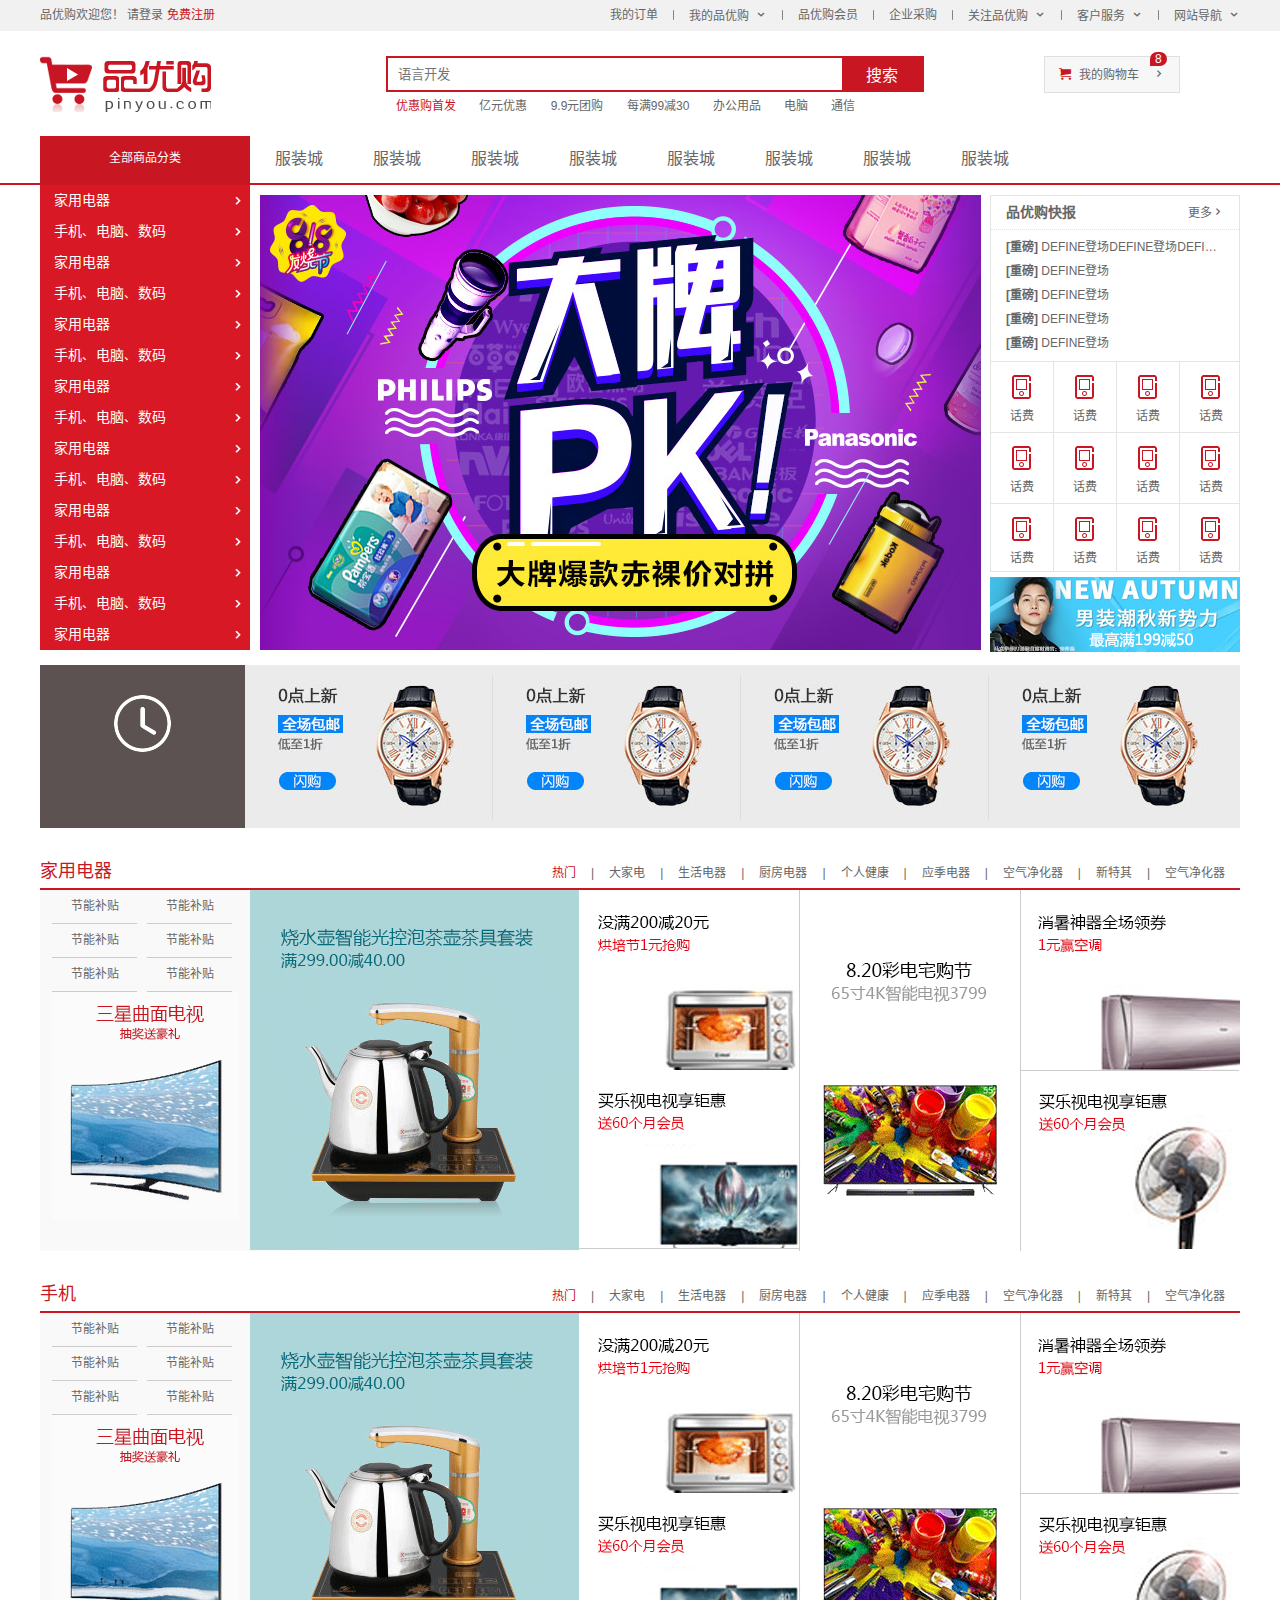
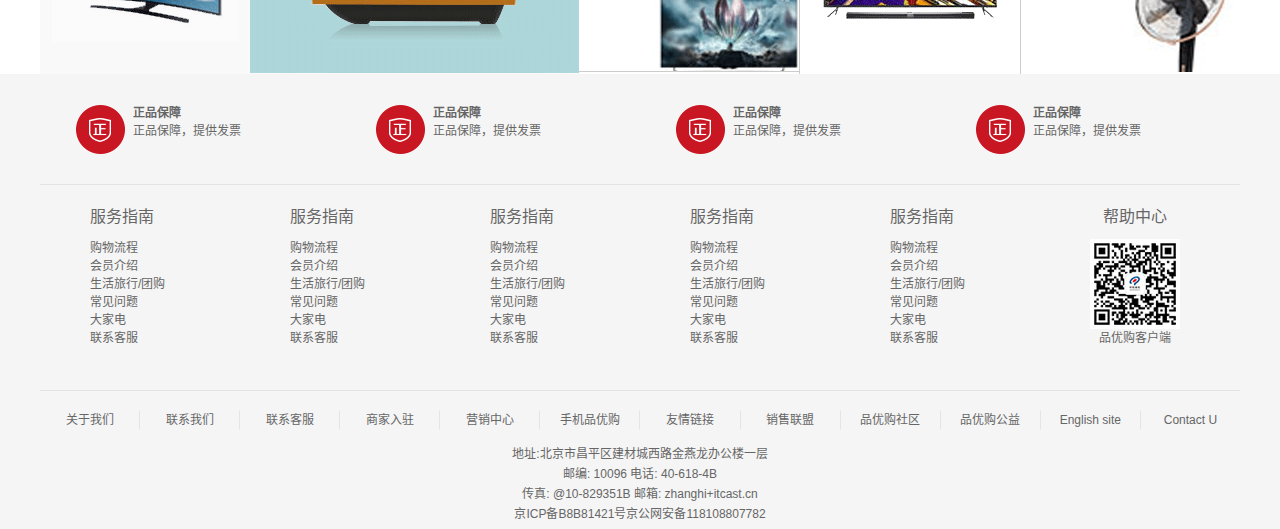
<file: index.html>
<!DOCTYPE html>
<html lang="zh-CN">

<head>
    <meta charset="UTF-8">
    <meta http-equiv="X-UA-Compatible" content="IE=edge">
    <meta name="viewport" content="width=device-width, initial-scale=1.0">
    <title>品优购商城-综合网购首选-正品低价，品质保障，配送及时，轻松购物</title>
    <!-- 网站商城 -->
    <meta name="description"
        content="品优购-专业的综合网上购物商城，为您提供正品低价的购物选择、优质便捷的服务体验。商品来自全球数十万品牌商家，囊括家电、手机、电脑、服装、居家、母婴、美妆、个护、食品、生鲜等丰富品类，满足各种购物需求。">
    <!-- 关键词 -->
    <meta name="keywords" content="网上购物,网上商城,家电,手机,电脑,服装,居家,母婴,美妆,个护,食品,生鲜,京东">
    <link rel="stylesheet" href="css/base.css">
    <link rel="stylesheet" href="css/common.css">
    <link rel="stylesheet" href="css/index.css">
    <link rel="shortcut icon" href="favicon.ico">
</head>

<body>

    <!-- 快捷导航模块 -->
    <section class="shortcut">
        <div class="w">
            <div class="fl">
                <ul>
                    <li>品优购欢迎您！&nbsp;</li>
                    <li><a href="#">请登录</a>&nbsp;<a href="register.html" class="style_red">免费注册</a></li>
                </ul>
            </div>
            <div class="fr">
                <ul>
                    <li>我的订单</li>
                    <li></li>
                    <li class="arrow-icon">我的品优购</li>
                    <li></li>
                    <li>品优购会员</li>
                    <li></li>
                    <li>企业采购</li>
                    <li></li>
                    <li class="arrow-icon">关注品优购</li>
                    <li></li>
                    <li class="arrow-icon">客户服务</li>
                    <li></li>
                    <li class="arrow-icon">网站导航</li>
                </ul>

            </div>
        </div>
    </section>

    <!-- 头部模块 -->
    <header class="header w">

        <!-- logo模块 -->
        <div class="logo">
            <h1>
                <a href="index.html" title="品优购商城">品优购商城</a>
            </h1>
        </div>

        <!-- search搜索模块 -->
        <div class="search">
            <input type="search" name="" id="" placeholder="语言开发">
            <button>搜索</button>
        </div>

        <!-- hotwords 模块制作 -->
        <div class="hotwords">
            <a href="#" class="style_red">优惠购首发</a>
            <a href="#">亿元优惠</a>
            <a href="#">9.9元团购</a>
            <a href="#">每满99减30</a>
            <a href="#">办公用品</a>
            <a href="#">电脑</a>
            <a href="#">通信</a>

        </div>

        <!-- 购物车模块 -->
        <div class="shopcar">
            我的购物车
            <i class="count">8</i>
        </div>
    </header>

    <!-- nav模块制作 -->
    <nav class="nav">
        <div class="w">
            <div class="dropdown">
                <div class="dt">全部商品分类</div>
                <div class="dd">
                    <ul>
                        <li>
                            <a href="#">家用电器</a>
                        </li>
                        <li>
                            <a href="list.html">手机</a>、<a href="#">电脑</a>、<a href="#">数码</a>
                        </li>
                        <li>
                            <a href="#">家用电器</a>
                        </li>
                        <li>
                            <a href="#">手机</a>、<a href="#">电脑</a>、<a href="#">数码</a>
                        </li>
                        <li>
                            <a href="#">家用电器</a>
                        </li>
                        <li>
                            <a href="#">手机</a>、<a href="#">电脑</a>、<a href="#">数码</a>
                        </li>
                        <li>
                            <a href="#">家用电器</a>
                        </li>
                        <li>
                            <a href="#">手机</a>、<a href="#">电脑</a>、<a href="#">数码</a>
                        </li>

                        <li>
                            <a href="#">家用电器</a>
                        </li>
                        <li>
                            <a href="#">手机</a>、<a href="#">电脑</a>、<a href="#">数码</a>
                        </li>
                        <li>
                            <a href="#">家用电器</a>
                        </li>
                        <li>
                            <a href="#">手机</a>、<a href="#">电脑</a>、<a href="#">数码</a>
                        </li>
                        <li>
                            <a href="#">家用电器</a>
                        </li>
                        <li>
                            <a href="#">手机</a>、<a href="#">电脑</a>、<a href="#">数码</a>
                        </li>
                        <li>
                            <a href="#">家用电器</a>
                        </li>

                    </ul>
                </div>
            </div>
            <div class="navitems">
                <ul>

                    <li>
                        <a href="#">服装城</a>
                    </li>
                    <li>
                        <a href="#">服装城</a>
                    </li>
                    <li>
                        <a href="#">服装城</a>
                    </li>
                    <li>
                        <a href="#">服装城</a>
                    </li>
                    <li>
                        <a href="#">服装城</a>
                    </li>
                    <li>
                        <a href="#">服装城</a>
                    </li>
                    <li>
                        <a href="#">服装城</a>
                    </li>
                    <li>
                        <a href="#">服装城</a>
                    </li>
                </ul>
            </div>
        </div>
    </nav>

    <!-- center模块 -->
    <div class="w">
        <div class="main">
            <div class="focus">
                <ul>
                    <li>
                        <img src="upload/focus1.png" alt="">
                    </li>
                </ul>
            </div>
            <div class="newsflash">
                <div class="news">
                    <div class="news-hd">
                        <h5>品优购快报</h5>
                        <a href="#" class="more">更多</a>
                    </div>
                    <div class="news-bd">
                        <ul>
                            <li><a href="#"><strong>[重磅]</strong> DEFINE登场DEFINE登场DEFINE登场DEFINE登场DEFINE登场</a></li>
                            <li><a href="#"><strong>[重磅]</strong> DEFINE登场</a></li>
                            <li><a href="#"><strong>[重磅]</strong> DEFINE登场</a></li>
                            <li><a href="#"><strong>[重磅]</strong> DEFINE登场</a></li>
                            <li><a href="#"><strong>[重磅]</strong> DEFINE登场</a></li>
                        </ul>
                    </div>
                </div>
                <div class="lifeservice">
                    <ul>
                        <li>
                            <i></i>
                            <p>话费</p>
                        </li>
                        <li>
                            <i></i>
                            <p>话费</p>
                        </li>
                        <li>
                            <i></i>
                            <p>话费</p>
                        </li>
                        <li>
                            <i></i>
                            <p>话费</p>
                        </li>
                        <li>
                            <i></i>
                            <p>话费</p>
                        </li>
                        <li>
                            <i></i>
                            <p>话费</p>
                        </li>
                        <li>
                            <i></i>
                            <p>话费</p>
                        </li>
                        <li>
                            <i></i>
                            <p>话费</p>
                        </li>
                        <li>
                            <i></i>
                            <p>话费</p>
                        </li>
                        <li>
                            <i></i>
                            <p>话费</p>
                        </li>
                        <li>
                            <i></i>
                            <p>话费</p>
                        </li>
                        <li>
                            <i></i>
                            <p>话费</p>
                        </li>
                    </ul>
                </div>
                <div class="bargain">
                    <img src="upload/bargain.png" alt="">
                </div>
            </div>
        </div>


    </div>

    <!-- 推荐模块 -->
    <div class="recom w">
        <div class="recom_hd"><img src="images/clock.png" alt=""></div>
        <div class="recom_bd">
            <ul>
                <li>
                    <img src="upload/recom_03.jpg" alt="">
                </li>
                <li>
                    <img src="upload/recom_03.jpg" alt="">
                </li>
                <li>
                    <img src="upload/recom_03.jpg" alt="">
                </li>
                <li>
                    <img src="upload/recom_03.jpg" alt="">
                </li>

            </ul>
        </div>
    </div>

    <!-- 楼层区模块 -->
    <div class="floor">
        <!-- 1楼家用电器楼层 -->
        <div class="w jiadian">
            <div class="box_hd">
                <h3>家用电器</h3>
                <div class="tab_list">
                    <ul>
                        <li><a href="#" class="style_red">热门</a>|</li>
                        <li><a href="#">大家电</a>|</li>
                        <li><a href="#">生活电器</a>|</li>
                        <li><a href="#">厨房电器</a>|</li>
                        <li><a href="#">个人健康</a>|</li>
                        <li><a href="#">应季电器</a>|</li>
                        <li><a href="#">空气净化器</a>|</li>
                        <li><a href="#">新特其</a>|</li>
                        <li><a href="#">空气净化器</a></li>

                    </ul>

                </div>
            </div>
            <div class="box_bd">
                <div class="tab_content">
                    <div class="tab_list_item">
                        <div class="col_210">
                            <ul>
                                <li>
                                    <a href="#">节能补贴</a>
                                </li>
                                <li>
                                    <a href="#">节能补贴</a>
                                </li>
                                <li>
                                    <a href="#">节能补贴</a>
                                </li>
                                <li>
                                    <a href="#">节能补贴</a>
                                </li>
                                <li>
                                    <a href="#">节能补贴</a>
                                </li>
                                <li>
                                    <a href="#">节能补贴</a>
                                </li>

                            </ul>
                            <a href="#"><img src="upload/floor-1-1.png" alt=""></a>
                        </div>
                        <div class="col_329">
                            <a href="#">
                                <img src="upload/floor-1-b01.png" alt="">
                            </a>
                        </div>
                        <div class="col_221">
                            <a href="#">
                                <img src="upload/floor-1-2.png" alt="">
                            </a>
                            <a href="#"  class="bb">
                                <img src="upload/floor-1-3.png" alt="">
                            </a>
                        </div>
                        <div class="col_221">
                            <a href="#">
                                <img src="upload/floor-1-4.png" alt="">
                            </a>
                        </div>
                        <div class="col_219">
                            <a href="#" class="bb">
                                <img src="upload/floor-1-5.png" alt="">
                            </a>
                            <a href="#">
                                <img src="upload/floor-1-6.png" alt="">
                            </a>
                        </div>
                    </div>
                </div>
            </div>
        </div>
         <!-- 2楼shouji -->
         <div class="w shouji">
            <div class="box_hd">
                <h3>手机</h3>
                <div class="tab_list">
                    <ul>
                        <li><a href="#" class="style_red">热门</a>|</li>
                        <li><a href="#">大家电</a>|</li>
                        <li><a href="#">生活电器</a>|</li>
                        <li><a href="#">厨房电器</a>|</li>
                        <li><a href="#">个人健康</a>|</li>
                        <li><a href="#">应季电器</a>|</li>
                        <li><a href="#">空气净化器</a>|</li>
                        <li><a href="#">新特其</a>|</li>
                        <li><a href="#">空气净化器</a></li>

                    </ul>

                </div>
            </div>
            <div class="box_bd">
                <div class="tab_content">
                    <div class="tab_list_item">
                        <div class="col_210">
                            <ul>
                                <li>
                                    <a href="#">节能补贴</a>
                                </li>
                                <li>
                                    <a href="#">节能补贴</a>
                                </li>
                                <li>
                                    <a href="#">节能补贴</a>
                                </li>
                                <li>
                                    <a href="#">节能补贴</a>
                                </li>
                                <li>
                                    <a href="#">节能补贴</a>
                                </li>
                                <li>
                                    <a href="#">节能补贴</a>
                                </li>

                            </ul>
                            <a href="#"><img src="upload/floor-1-1.png" alt=""></a>
                        </div>
                        <div class="col_329">
                            <a href="#">
                                <img src="upload/floor-1-b01.png" alt="">
                            </a>
                        </div>
                        <div class="col_221">
                            <a href="#">
                                <img src="upload/floor-1-2.png" alt="">
                            </a>
                            <a href="#"  class="bb">
                                <img src="upload/floor-1-3.png" alt="">
                            </a>
                        </div>
                        <div class="col_221">
                            <a href="#">
                                <img src="upload/floor-1-4.png" alt="">
                            </a>
                        </div>
                        <div class="col_219">
                            <a href="#" class="bb">
                                <img src="upload/floor-1-5.png" alt="">
                            </a>
                            <a href="#">
                                <img src="upload/floor-1-6.png" alt="">
                            </a>
                        </div>
                    </div>
                </div>
            </div>
        </div>
   
    </div>

    <!-- footer模块制作 -->
    <footer class="footer">
        <div class="w">
            <div class="mod_service">
                <ul>
                    <li>
                        <h5></h5>
                        <div class="service_txt">
                            <h4>正品保障</h4>
                            <p>正品保障，提供发票</p>
                        </div>
                    </li>
                    <li>
                        <h5></h5>
                        <div class="service_txt">
                            <h4>正品保障</h4>
                            <p>正品保障，提供发票</p>
                        </div>
                    </li>
                    <li>
                        <h5></h5>
                        <div class="service_txt">
                            <h4>正品保障</h4>
                            <p>正品保障，提供发票</p>
                        </div>
                    </li>
                    <li>
                        <h5></h5>
                        <div class="service_txt">
                            <h4>正品保障</h4>
                            <p>正品保障，提供发票</p>
                        </div>
                    </li>

                </ul>
            </div>

            <div class="mod_help">
                <dl>
                    <dt>服务指南</dt>
                    <dd> <a href="#">购物流程</a></dd>
                    <dd> <a href="#">会员介绍</a></dd>
                    <dd> <a href="#">生活旅行/团购</a></dd>
                    <dd> <a href="#">常见问题</a></dd>
                    <dd> <a href="#">大家电</a></dd>
                    <dd> <a href="#">联系客服</a></dd>
                </dl>
                <dl>
                    <dt>服务指南</dt>
                    <dd> <a href="#">购物流程</a></dd>
                    <dd> <a href="#">会员介绍</a></dd>
                    <dd> <a href="#">生活旅行/团购</a></dd>
                    <dd> <a href="#">常见问题</a></dd>
                    <dd> <a href="#">大家电</a></dd>
                    <dd> <a href="#">联系客服</a></dd>
                </dl>
                <dl>
                    <dt>服务指南</dt>
                    <dd> <a href="#">购物流程</a></dd>
                    <dd> <a href="#">会员介绍</a></dd>
                    <dd> <a href="#">生活旅行/团购</a></dd>
                    <dd> <a href="#">常见问题</a></dd>
                    <dd> <a href="#">大家电</a></dd>
                    <dd> <a href="#">联系客服</a></dd>
                </dl>
                <dl>
                    <dt>服务指南</dt>
                    <dd> <a href="#">购物流程</a></dd>
                    <dd> <a href="#">会员介绍</a></dd>
                    <dd> <a href="#">生活旅行/团购</a></dd>
                    <dd> <a href="#">常见问题</a></dd>
                    <dd> <a href="#">大家电</a></dd>
                    <dd> <a href="#">联系客服</a></dd>
                </dl>
                <dl>
                    <dt>服务指南</dt>
                    <dd> <a href="#">购物流程</a></dd>
                    <dd> <a href="#">会员介绍</a></dd>
                    <dd> <a href="#">生活旅行/团购</a></dd>
                    <dd> <a href="#">常见问题</a></dd>
                    <dd> <a href="#">大家电</a></dd>
                    <dd> <a href="#">联系客服</a></dd>
                </dl>
                <dl>
                    <dt>帮助中心</dt>
                    <dd>
                        <img src="images/wx_cz.jpg" alt="">
                        品优购客户端
                    </dd>

                </dl>
            </div>

            <div class="mod_copyright">
                <div class="links">
                    <ul>
                        <li><a href="#">关于我们</a></li>
                        <li><a href="#">联系我们</a></li>
                        <li><a href="#">联系客服</a></li>
                        <li><a href="#">商家入驻</a></li>
                        <li><a href="#">营销中心</a></li>
                        <li><a href="#">手机品优购</a></li>
                        <li><a href="#">友情链接</a></li>
                        <li><a href="#">销售联盟</a></li>
                        <li><a href="#">品优购社区</a></li>
                        <li><a href="#">品优购公益</a></li>
                        <li><a href="#">English site</a></li>
                        <li><a href="#">Contact U</a></li>
                    </ul>
                </div>
                <div class="copyright">

                    地址:北京市昌平区建材城西路金燕龙办公楼一层<br>
                    邮编: 10096 电话: 40-618-4B<br>
                    传真: @10-829351B 邮箱: zhanghi+itcast.cn<br>
                    京ICP备B8B81421号京公网安备118108807782
                </div>
            </div>


        </div>
    </footer>
</body>

</html>
</file>
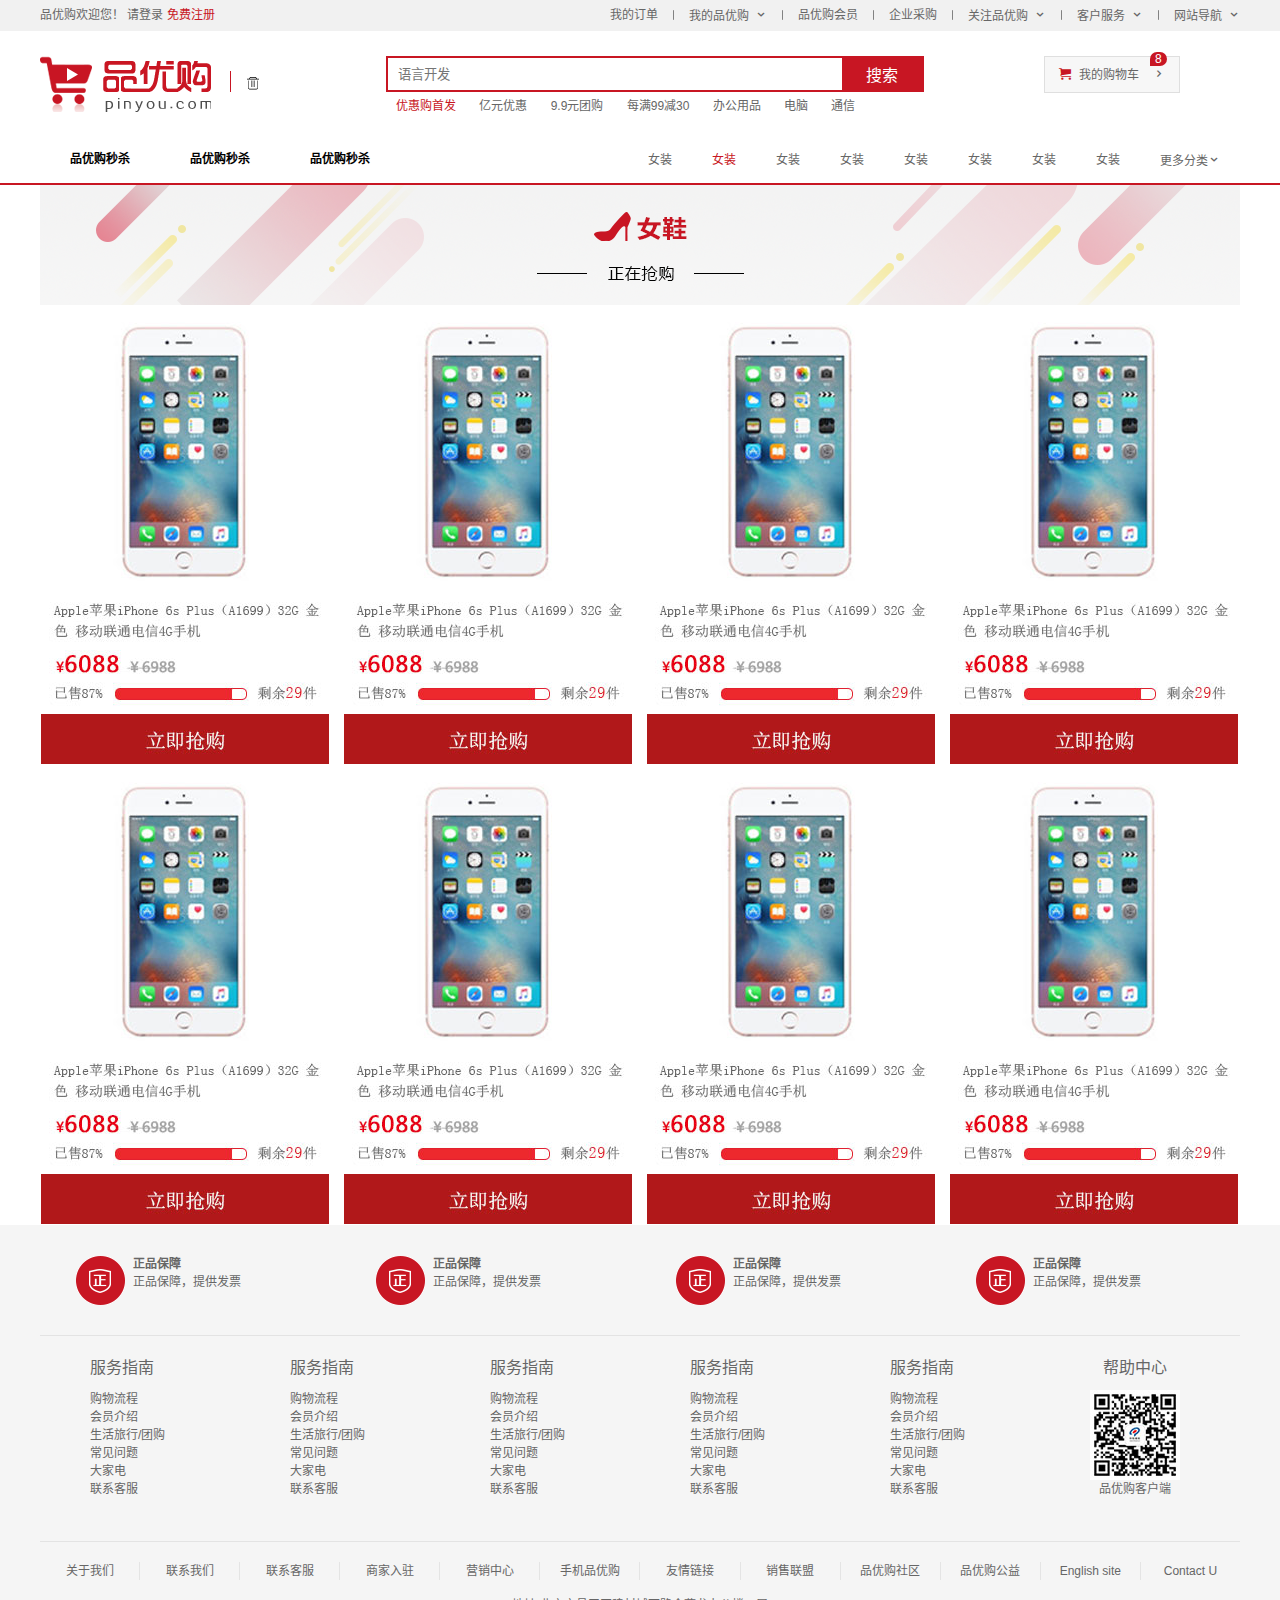
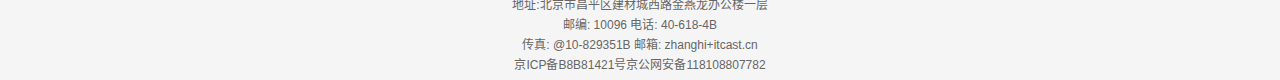
<file: list.html>
<!DOCTYPE html>
<html lang="zh-CN">

<head>
    <meta charset="UTF-8">
    <meta http-equiv="X-UA-Compatible" content="IE=edge">
    <meta name="viewport" content="width=device-width, initial-scale=1.0">
    <title>列表页-综合网购首选-正品低价，品质保障，配送及时，轻松购物</title>
    <!-- 网站商城 -->
    <meta name="description"
        content="品优购-专业的综合网上购物商城，为您提供正品低价的购物选择、优质便捷的服务体验。商品来自全球数十万品牌商家，囊括家电、手机、电脑、服装、居家、母婴、美妆、个护、食品、生鲜等丰富品类，满足各种购物需求。">
    <!-- 关键词 -->
    <meta name="keywords" content="网上购物,网上商城,家电,手机,电脑,服装,居家,母婴,美妆,个护,食品,生鲜,京东">
    <link rel="stylesheet" href="css/base.css">
    <link rel="stylesheet" href="css/common.css">
    <link rel="stylesheet" href="css/list.css">
    <link rel="shortcut icon" href="favicon.ico">
</head>

<body>
    <!-- 快捷导航模块 -->
    <section class="shortcut">
        <div class="w">
            <div class="fl">
                <ul>
                    <li>品优购欢迎您！&nbsp;</li>
                    <li><a href="#">请登录</a>&nbsp;<a href="#" class="style_red">免费注册</a></li>
                </ul>
            </div>
            <div class="fr">
                <ul>
                    <li>我的订单</li>
                    <li></li>
                    <li class="arrow-icon">我的品优购</li>
                    <li></li>
                    <li>品优购会员</li>
                    <li></li>
                    <li>企业采购</li>
                    <li></li>
                    <li class="arrow-icon">关注品优购</li>
                    <li></li>
                    <li class="arrow-icon">客户服务</li>
                    <li></li>
                    <li class="arrow-icon">网站导航</li>
                </ul>

            </div>
        </div>
    </section>

    <!-- 头部模块 -->
    <header class="header w">

        <!-- logo模块 -->
        <div class="logo">
            <h1>
                <a href="index.html" title="品优购商城">品优购商城</a>
            </h1>
        </div>

        <!-- 列表页的秒杀 -->
        <div class="sk">
            <img src="images/delete.png" alt="">
        </div>

        <!-- search搜索模块 -->
        <div class="search">
            <input type="search" name="" id="" placeholder="语言开发">
            <button>搜索</button>
        </div>

        <!-- hotwords 模块制作 -->
        <div class="hotwords">
            <a href="#" class="style_red">优惠购首发</a>
            <a href="#">亿元优惠</a>
            <a href="#">9.9元团购</a>
            <a href="#">每满99减30</a>
            <a href="#">办公用品</a>
            <a href="#">电脑</a>
            <a href="#">通信</a>

        </div>

        <!-- 购物车模块 -->
        <div class="shopcar">
            我的购物车
            <i class="count">8</i>
        </div>
    </header>

    <!-- nav模块制作 -->
    <nav class="nav">
        <div class="w">
            <div class="sk_list">
                <ul>
                    <li><a href="#">品优购秒杀</a></li>
                    <li><a href="#">品优购秒杀</a></li>
                    <li><a href="#">品优购秒杀</a></li>
                </ul>
            </div>
            <div class="sk_con">
                <ul>
                    <li><a href="#">女装</a></li>
                    <li><a href="#" class="style_red">女装</a></li>
                    <li><a href="#">女装</a></li>
                    <li><a href="#">女装</a></li>
                    <li><a href="#">女装</a></li>
                    <li><a href="#">女装</a></li>
                    <li><a href="#">女装</a></li>
                    <li><a href="#">女装</a></li>
                    <li><a href="#">更多分类</a></li>
                </ul>
            </div>
        </div>
    </nav>

    <!-- 主体模块 -->
    <div class="w sk_container">
        <div class="sk_hd">
            <img src="upload/bg_03.png" alt="">
        </div>
        <div class="sk_bd">
            <ul class="clearfix">
                <li>
                    <img src="upload/list.jpg" alt="">
                </li>
                <li>
                    <img src="upload/list.jpg" alt="">
                </li>
                <li>
                    <img src="upload/list.jpg" alt="">
                </li>
                <li>
                    <img src="upload/list.jpg" alt="">
                </li>
                <li>
                    <img src="upload/list.jpg" alt="">
                </li>
                <li>
                    <img src="upload/list.jpg" alt="">
                </li>
                <li>
                    <img src="upload/list.jpg" alt="">
                </li>
                <li>
                    <img src="upload/list.jpg" alt="">
                </li>

            </ul>
        </div>
    </div>

    <!-- footer模块制作 -->
    <footer class="footer">
        <div class="w">
            <div class="mod_service">
                <ul>
                    <li>
                        <h5></h5>
                        <div class="service_txt">
                            <h4>正品保障</h4>
                            <p>正品保障，提供发票</p>
                        </div>
                    </li>
                    <li>
                        <h5></h5>
                        <div class="service_txt">
                            <h4>正品保障</h4>
                            <p>正品保障，提供发票</p>
                        </div>
                    </li>
                    <li>
                        <h5></h5>
                        <div class="service_txt">
                            <h4>正品保障</h4>
                            <p>正品保障，提供发票</p>
                        </div>
                    </li>
                    <li>
                        <h5></h5>
                        <div class="service_txt">
                            <h4>正品保障</h4>
                            <p>正品保障，提供发票</p>
                        </div>
                    </li>

                </ul>
            </div>

            <div class="mod_help">
                <dl>
                    <dt>服务指南</dt>
                    <dd> <a href="#">购物流程</a></dd>
                    <dd> <a href="#">会员介绍</a></dd>
                    <dd> <a href="#">生活旅行/团购</a></dd>
                    <dd> <a href="#">常见问题</a></dd>
                    <dd> <a href="#">大家电</a></dd>
                    <dd> <a href="#">联系客服</a></dd>
                </dl>
                <dl>
                    <dt>服务指南</dt>
                    <dd> <a href="#">购物流程</a></dd>
                    <dd> <a href="#">会员介绍</a></dd>
                    <dd> <a href="#">生活旅行/团购</a></dd>
                    <dd> <a href="#">常见问题</a></dd>
                    <dd> <a href="#">大家电</a></dd>
                    <dd> <a href="#">联系客服</a></dd>
                </dl>
                <dl>
                    <dt>服务指南</dt>
                    <dd> <a href="#">购物流程</a></dd>
                    <dd> <a href="#">会员介绍</a></dd>
                    <dd> <a href="#">生活旅行/团购</a></dd>
                    <dd> <a href="#">常见问题</a></dd>
                    <dd> <a href="#">大家电</a></dd>
                    <dd> <a href="#">联系客服</a></dd>
                </dl>
                <dl>
                    <dt>服务指南</dt>
                    <dd> <a href="#">购物流程</a></dd>
                    <dd> <a href="#">会员介绍</a></dd>
                    <dd> <a href="#">生活旅行/团购</a></dd>
                    <dd> <a href="#">常见问题</a></dd>
                    <dd> <a href="#">大家电</a></dd>
                    <dd> <a href="#">联系客服</a></dd>
                </dl>
                <dl>
                    <dt>服务指南</dt>
                    <dd> <a href="#">购物流程</a></dd>
                    <dd> <a href="#">会员介绍</a></dd>
                    <dd> <a href="#">生活旅行/团购</a></dd>
                    <dd> <a href="#">常见问题</a></dd>
                    <dd> <a href="#">大家电</a></dd>
                    <dd> <a href="#">联系客服</a></dd>
                </dl>
                <dl>
                    <dt>帮助中心</dt>
                    <dd>
                        <img src="images/wx_cz.jpg" alt="">
                        品优购客户端
                    </dd>

                </dl>
            </div>

            <div class="mod_copyright">
                <div class="links">
                    <ul>
                        <li><a href="#">关于我们</a></li>
                        <li><a href="#">联系我们</a></li>
                        <li><a href="#">联系客服</a></li>
                        <li><a href="#">商家入驻</a></li>
                        <li><a href="#">营销中心</a></li>
                        <li><a href="#">手机品优购</a></li>
                        <li><a href="#">友情链接</a></li>
                        <li><a href="#">销售联盟</a></li>
                        <li><a href="#">品优购社区</a></li>
                        <li><a href="#">品优购公益</a></li>
                        <li><a href="#">English site</a></li>
                        <li><a href="#">Contact U</a></li>
                    </ul>
                </div>
                <div class="copyright">

                    地址:北京市昌平区建材城西路金燕龙办公楼一层<br>
                    邮编: 10096 电话: 40-618-4B<br>
                    传真: @10-829351B 邮箱: zhanghi+itcast.cn<br>
                    京ICP备B8B81421号京公网安备118108807782
                </div>
            </div>


        </div>
    </footer>
</body>

</html>
</file>
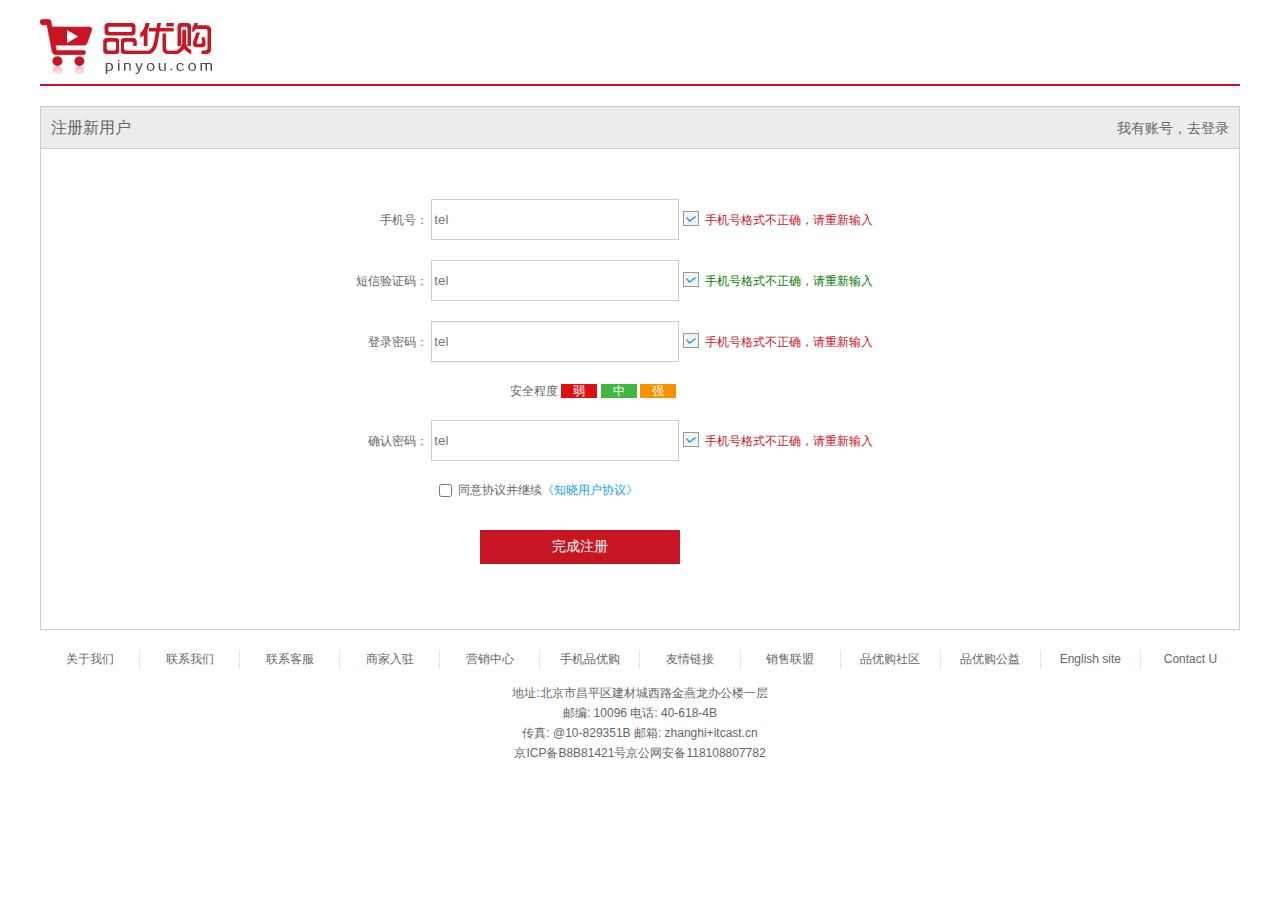
<file: register.html>
<!DOCTYPE html>
<html lang="en">

<head>
    <meta charset="UTF-8">
    <meta http-equiv="X-UA-Compatible" content="IE=edge">
    <meta name="viewport" content="width=device-width, initial-scale=1.0">
    <title>注册页面</title>
    <link rel="stylesheet" href="css/base.css">
    <link rel="stylesheet" href="css/register.css">
    <link rel="shortcut icon" href="favicon.ico">
</head>

<body>
    <div class="w">
        <header>
            <div class="logo">
                <a href="index.html">
                    <img src="images/logo.png" alt="">
                </a>
            </div>
        </header>

        <div class="registerarea">
            <h3>注册新用户
                <div class="login">我有账号，去登录</div>
            </h3>
            <div class="reg_form">
                <form action="post">
                    <ul>
                        <li>
                            <label for="">手机号：</label>
                            <input type="text" placeholder="tel">
                            <span class="error"> <i class="error_icon"></i>手机号格式不正确，请重新输入</span>

                        </li>
                        <li>
                            <label for="">短信验证码：</label>
                            <input type="text" placeholder="tel">
                            <span class="success"> <i class="success_icon"></i>手机号格式不正确，请重新输入</span>

                        </li>
                        <li>
                            <label for="">登录密码：</label>
                            <input type="text" placeholder="tel">
                            <span class="error"> <i class="error_icon"></i>手机号格式不正确，请重新输入</span>

                        </li>
                        <li class="safe">安全程度 <em class="ruo">弱</em> <em class="zhong">中</em> <em class="qiang">强</em>
                        </li>
                        <li>
                            <label for="">确认密码：</label>
                            <input type="text" placeholder="tel">
                            <span class="error"> <i class="error_icon"></i>手机号格式不正确，请重新输入</span>

                        </li>

                        <li class="agree">
                            <input type="checkbox" name="" id="" placeholder="ok"> 同意协议并继续<a href="#">《知晓用户协议》</a>
                        </li>

                        <li class="btn">
                            <input type="submit" value="完成注册">
                        </li>

                    </ul>
                </form>
            </div>
        </div>

        <footer>
            <div class="mod_copyright">
                <div class="links">
                    <ul>
                        <li><a href="#">关于我们</a></li>
                        <li><a href="#">联系我们</a></li>
                        <li><a href="#">联系客服</a></li>
                        <li><a href="#">商家入驻</a></li>
                        <li><a href="#">营销中心</a></li>
                        <li><a href="#">手机品优购</a></li>
                        <li><a href="#">友情链接</a></li>
                        <li><a href="#">销售联盟</a></li>
                        <li><a href="#">品优购社区</a></li>
                        <li><a href="#">品优购公益</a></li>
                        <li><a href="#">English site</a></li>
                        <li><a href="#">Contact U</a></li>
                    </ul>
                </div>
                <div class="copyright">
                    地址:北京市昌平区建材城西路金燕龙办公楼一层<br>
                    邮编: 10096 电话: 40-618-4B<br>
                    传真: @10-829351B 邮箱: zhanghi+itcast.cn<br>
                    京ICP备B8B81421号京公网安备118108807782
                </div>
            </div>
        </footer>

    </div>


</body>

</html>
</file>
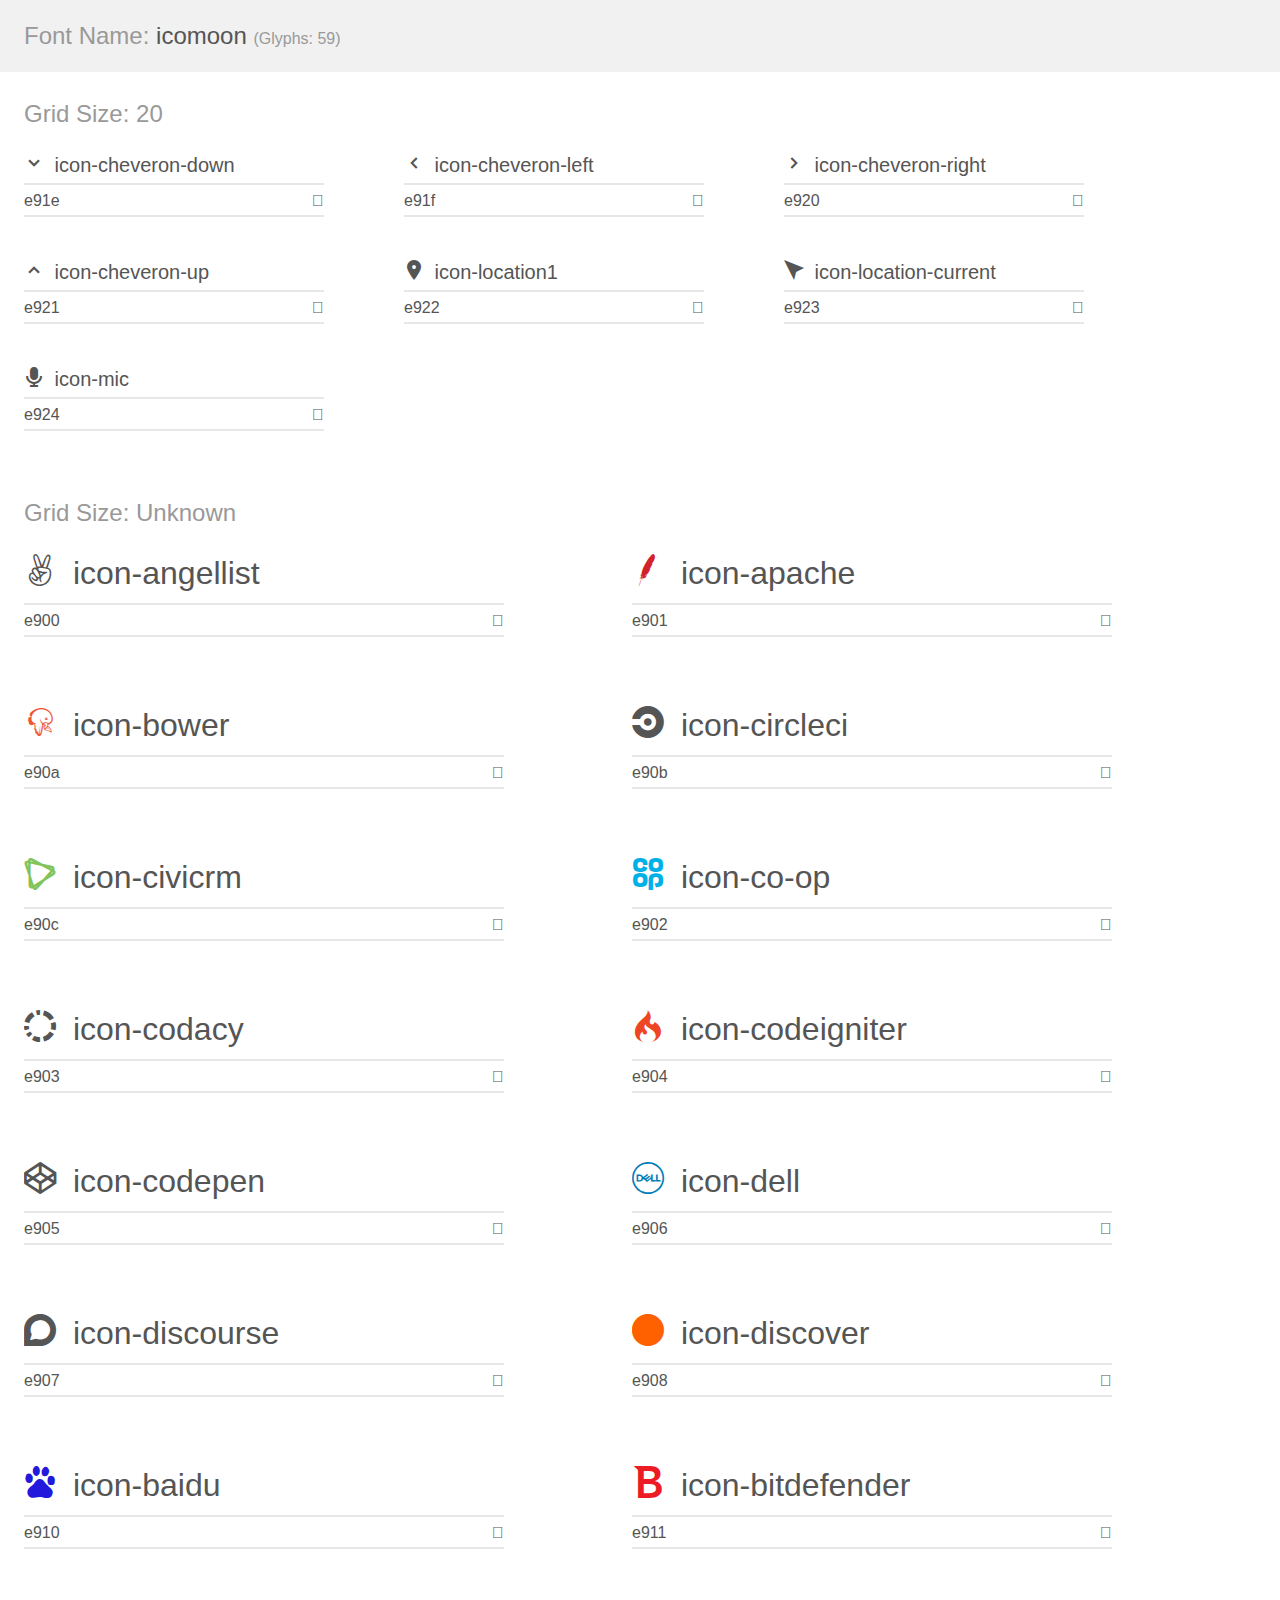
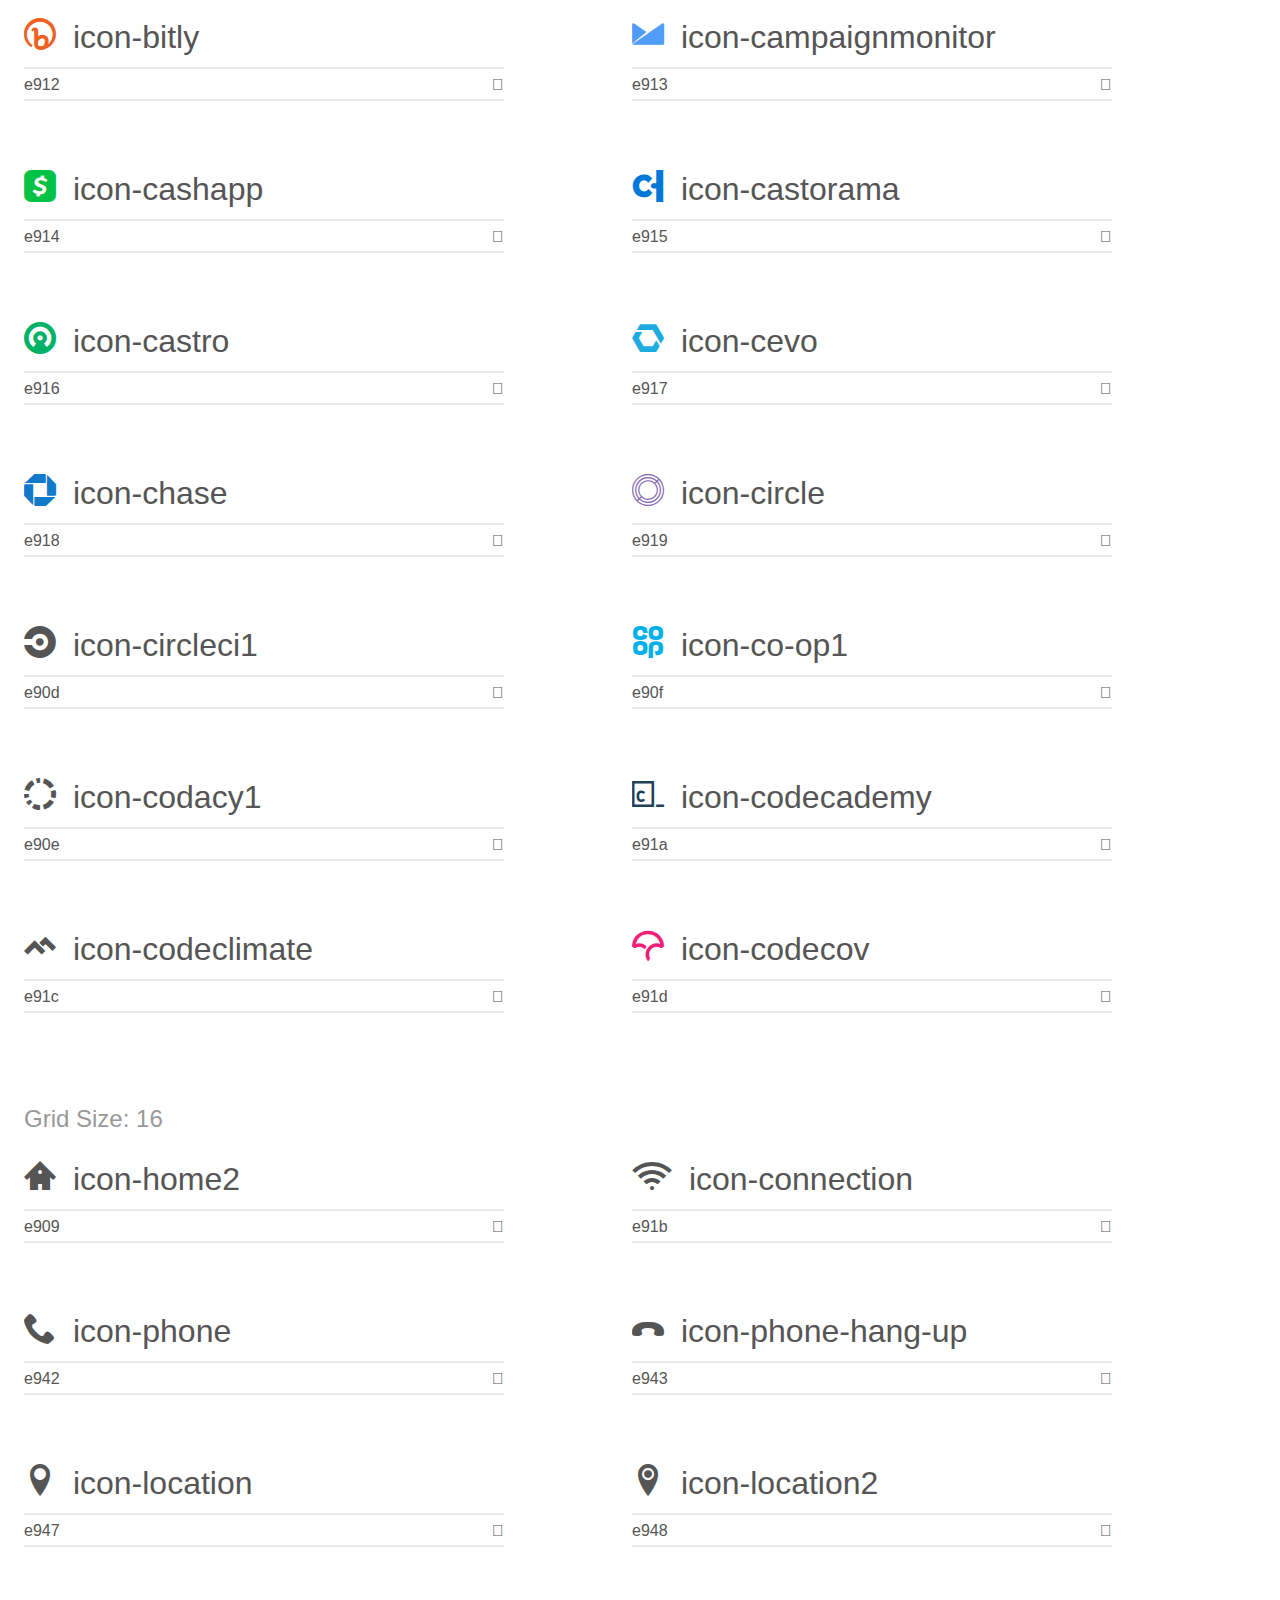
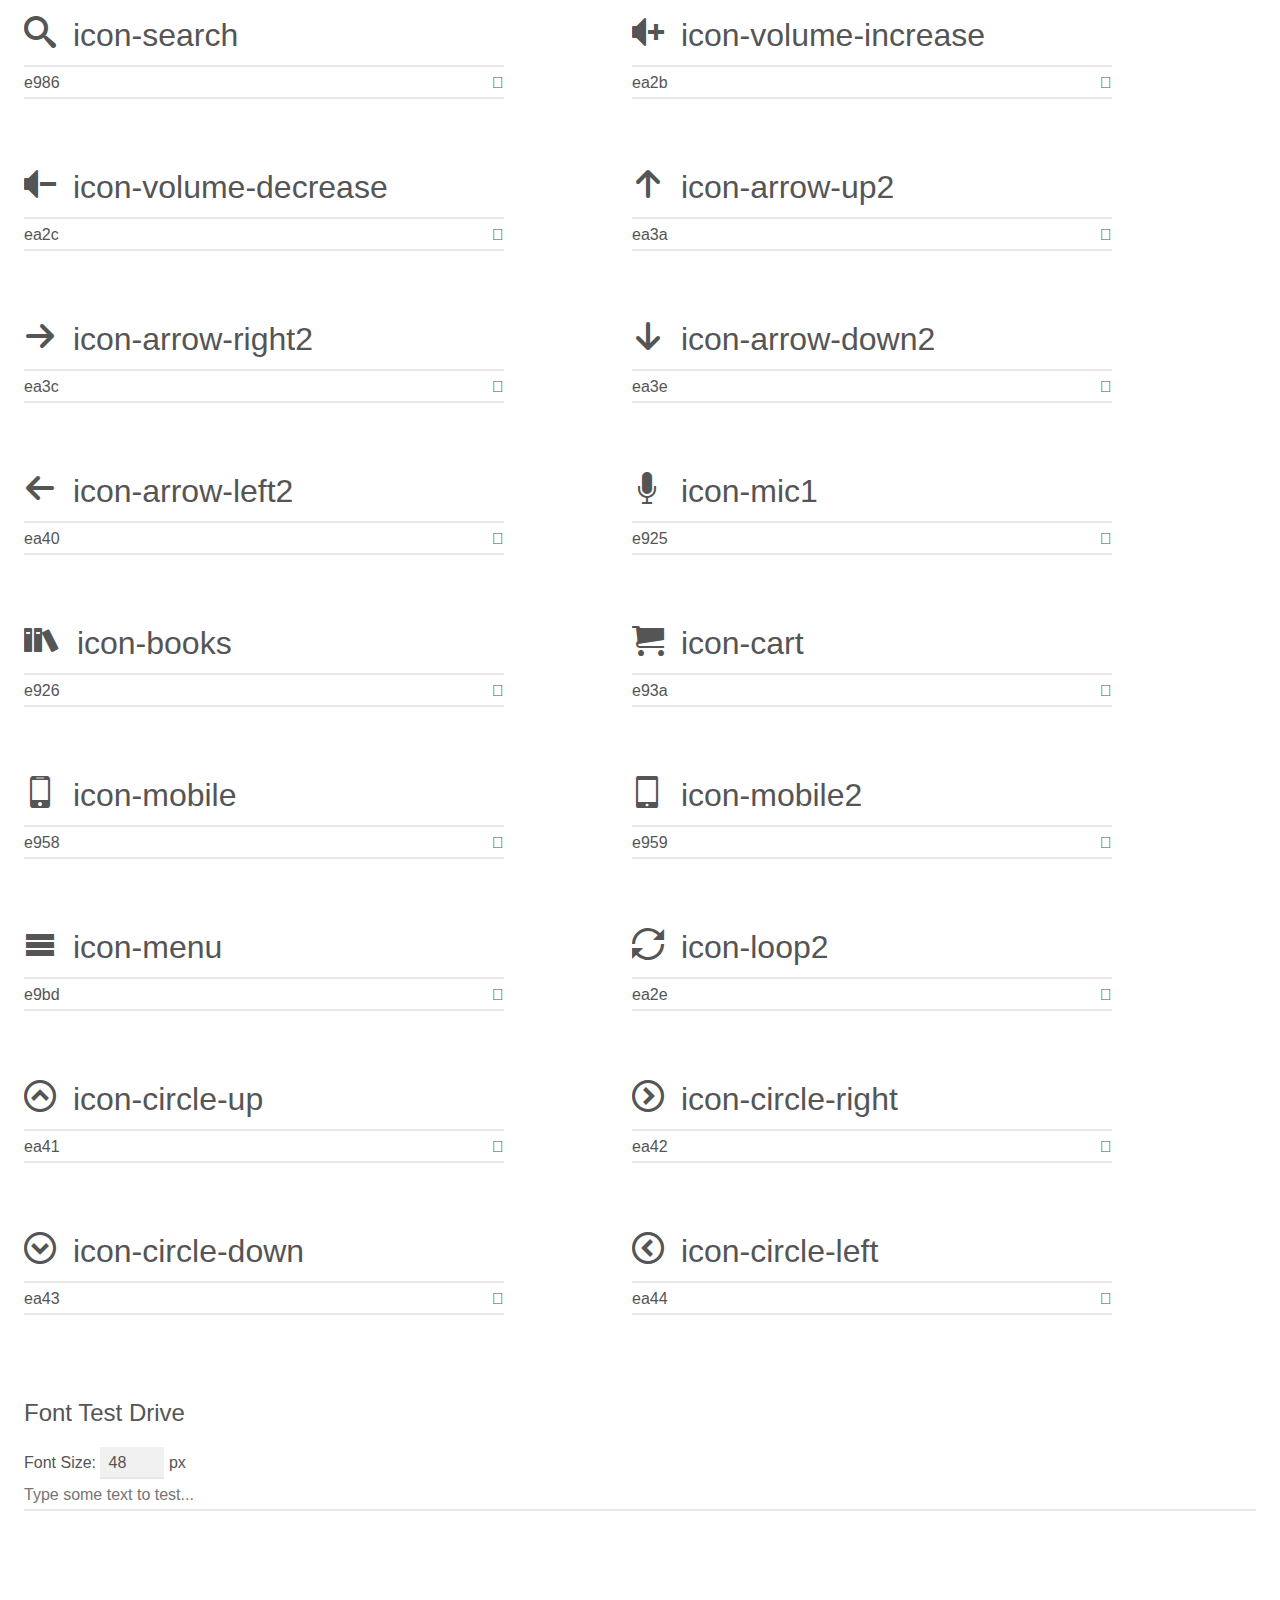
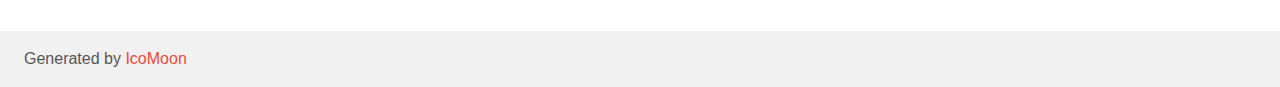
<file: icomoon/demo.html>
<!doctype html>
<html>
<head>
    <meta charset="utf-8">
    <title>IcoMoon Demo</title>
    <meta name="description" content="An Icon Font Generated By IcoMoon.io">
    <meta name="viewport" content="width=device-width, initial-scale=1">
    <link rel="stylesheet" href="demo-files/demo.css">
    <link rel="stylesheet" href="style.css"></head>
<body>
    <div class="bgc1 clearfix">
        <h1 class="mhmm mvm"><span class="fgc1">Font Name:</span> icomoon <small class="fgc1">(Glyphs:&nbsp;59)</small></h1>
    </div>
    <div class="clearfix mhl ptl">
        <h1 class="mvm mtn fgc1">Grid Size: 20</h1>
        <div class="glyph fs1">
            <div class="clearfix bshadow0 pbs">
                <span class="icon-cheveron-down"></span>
                <span class="mls"> icon-cheveron-down</span>
            </div>
            <fieldset class="fs0 size1of1 clearfix hidden-false">
                <input type="text" readonly value="e91e" class="unit size1of2" />
                <input type="text" maxlength="1" readonly value="&#xe91e;" class="unitRight size1of2 talign-right" />
            </fieldset>
            <div class="fs0 bshadow0 clearfix hidden-true">
                <span class="unit pvs fgc1">liga: </span>
                <input type="text" readonly value="" class="liga unitRight" />
            </div>
        </div>
        <div class="glyph fs1">
            <div class="clearfix bshadow0 pbs">
                <span class="icon-cheveron-left"></span>
                <span class="mls"> icon-cheveron-left</span>
            </div>
            <fieldset class="fs0 size1of1 clearfix hidden-false">
                <input type="text" readonly value="e91f" class="unit size1of2" />
                <input type="text" maxlength="1" readonly value="&#xe91f;" class="unitRight size1of2 talign-right" />
            </fieldset>
            <div class="fs0 bshadow0 clearfix hidden-true">
                <span class="unit pvs fgc1">liga: </span>
                <input type="text" readonly value="" class="liga unitRight" />
            </div>
        </div>
        <div class="glyph fs1">
            <div class="clearfix bshadow0 pbs">
                <span class="icon-cheveron-right"></span>
                <span class="mls"> icon-cheveron-right</span>
            </div>
            <fieldset class="fs0 size1of1 clearfix hidden-false">
                <input type="text" readonly value="e920" class="unit size1of2" />
                <input type="text" maxlength="1" readonly value="&#xe920;" class="unitRight size1of2 talign-right" />
            </fieldset>
            <div class="fs0 bshadow0 clearfix hidden-true">
                <span class="unit pvs fgc1">liga: </span>
                <input type="text" readonly value="" class="liga unitRight" />
            </div>
        </div>
        <div class="glyph fs1">
            <div class="clearfix bshadow0 pbs">
                <span class="icon-cheveron-up"></span>
                <span class="mls"> icon-cheveron-up</span>
            </div>
            <fieldset class="fs0 size1of1 clearfix hidden-false">
                <input type="text" readonly value="e921" class="unit size1of2" />
                <input type="text" maxlength="1" readonly value="&#xe921;" class="unitRight size1of2 talign-right" />
            </fieldset>
            <div class="fs0 bshadow0 clearfix hidden-true">
                <span class="unit pvs fgc1">liga: </span>
                <input type="text" readonly value="" class="liga unitRight" />
            </div>
        </div>
        <div class="glyph fs1">
            <div class="clearfix bshadow0 pbs">
                <span class="icon-location1"></span>
                <span class="mls"> icon-location1</span>
            </div>
            <fieldset class="fs0 size1of1 clearfix hidden-false">
                <input type="text" readonly value="e922" class="unit size1of2" />
                <input type="text" maxlength="1" readonly value="&#xe922;" class="unitRight size1of2 talign-right" />
            </fieldset>
            <div class="fs0 bshadow0 clearfix hidden-true">
                <span class="unit pvs fgc1">liga: </span>
                <input type="text" readonly value="" class="liga unitRight" />
            </div>
        </div>
        <div class="glyph fs1">
            <div class="clearfix bshadow0 pbs">
                <span class="icon-location-current"></span>
                <span class="mls"> icon-location-current</span>
            </div>
            <fieldset class="fs0 size1of1 clearfix hidden-false">
                <input type="text" readonly value="e923" class="unit size1of2" />
                <input type="text" maxlength="1" readonly value="&#xe923;" class="unitRight size1of2 talign-right" />
            </fieldset>
            <div class="fs0 bshadow0 clearfix hidden-true">
                <span class="unit pvs fgc1">liga: </span>
                <input type="text" readonly value="" class="liga unitRight" />
            </div>
        </div>
        <div class="glyph fs1">
            <div class="clearfix bshadow0 pbs">
                <span class="icon-mic"></span>
                <span class="mls"> icon-mic</span>
            </div>
            <fieldset class="fs0 size1of1 clearfix hidden-false">
                <input type="text" readonly value="e924" class="unit size1of2" />
                <input type="text" maxlength="1" readonly value="&#xe924;" class="unitRight size1of2 talign-right" />
            </fieldset>
            <div class="fs0 bshadow0 clearfix hidden-true">
                <span class="unit pvs fgc1">liga: </span>
                <input type="text" readonly value="" class="liga unitRight" />
            </div>
        </div>
    </div>
    <div class="clearfix mhl ptl">
        <h1 class="mvm mtn fgc1">Grid Size: Unknown</h1>
        <div class="glyph fs2">
            <div class="clearfix bshadow0 pbs">
                <span class="icon-angellist"></span>
                <span class="mls"> icon-angellist</span>
            </div>
            <fieldset class="fs0 size1of1 clearfix hidden-false">
                <input type="text" readonly value="e900" class="unit size1of2" />
                <input type="text" maxlength="1" readonly value="&#xe900;" class="unitRight size1of2 talign-right" />
            </fieldset>
            <div class="fs0 bshadow0 clearfix hidden-true">
                <span class="unit pvs fgc1">liga: </span>
                <input type="text" readonly value="" class="liga unitRight" />
            </div>
        </div>
        <div class="glyph fs2">
            <div class="clearfix bshadow0 pbs">
                <span class="icon-apache"></span>
                <span class="mls"> icon-apache</span>
            </div>
            <fieldset class="fs0 size1of1 clearfix hidden-false">
                <input type="text" readonly value="e901" class="unit size1of2" />
                <input type="text" maxlength="1" readonly value="&#xe901;" class="unitRight size1of2 talign-right" />
            </fieldset>
            <div class="fs0 bshadow0 clearfix hidden-true">
                <span class="unit pvs fgc1">liga: </span>
                <input type="text" readonly value="" class="liga unitRight" />
            </div>
        </div>
        <div class="glyph fs2">
            <div class="clearfix bshadow0 pbs">
                <span class="icon-bower"></span>
                <span class="mls"> icon-bower</span>
            </div>
            <fieldset class="fs0 size1of1 clearfix hidden-false">
                <input type="text" readonly value="e90a" class="unit size1of2" />
                <input type="text" maxlength="1" readonly value="&#xe90a;" class="unitRight size1of2 talign-right" />
            </fieldset>
            <div class="fs0 bshadow0 clearfix hidden-true">
                <span class="unit pvs fgc1">liga: </span>
                <input type="text" readonly value="" class="liga unitRight" />
            </div>
        </div>
        <div class="glyph fs2">
            <div class="clearfix bshadow0 pbs">
                <span class="icon-circleci"></span>
                <span class="mls"> icon-circleci</span>
            </div>
            <fieldset class="fs0 size1of1 clearfix hidden-false">
                <input type="text" readonly value="e90b" class="unit size1of2" />
                <input type="text" maxlength="1" readonly value="&#xe90b;" class="unitRight size1of2 talign-right" />
            </fieldset>
            <div class="fs0 bshadow0 clearfix hidden-true">
                <span class="unit pvs fgc1">liga: </span>
                <input type="text" readonly value="" class="liga unitRight" />
            </div>
        </div>
        <div class="glyph fs2">
            <div class="clearfix bshadow0 pbs">
                <span class="icon-civicrm"></span>
                <span class="mls"> icon-civicrm</span>
            </div>
            <fieldset class="fs0 size1of1 clearfix hidden-false">
                <input type="text" readonly value="e90c" class="unit size1of2" />
                <input type="text" maxlength="1" readonly value="&#xe90c;" class="unitRight size1of2 talign-right" />
            </fieldset>
            <div class="fs0 bshadow0 clearfix hidden-true">
                <span class="unit pvs fgc1">liga: </span>
                <input type="text" readonly value="" class="liga unitRight" />
            </div>
        </div>
        <div class="glyph fs2">
            <div class="clearfix bshadow0 pbs">
                <span class="icon-co-op"></span>
                <span class="mls"> icon-co-op</span>
            </div>
            <fieldset class="fs0 size1of1 clearfix hidden-false">
                <input type="text" readonly value="e902" class="unit size1of2" />
                <input type="text" maxlength="1" readonly value="&#xe902;" class="unitRight size1of2 talign-right" />
            </fieldset>
            <div class="fs0 bshadow0 clearfix hidden-true">
                <span class="unit pvs fgc1">liga: </span>
                <input type="text" readonly value="" class="liga unitRight" />
            </div>
        </div>
        <div class="glyph fs2">
            <div class="clearfix bshadow0 pbs">
                <span class="icon-codacy"></span>
                <span class="mls"> icon-codacy</span>
            </div>
            <fieldset class="fs0 size1of1 clearfix hidden-false">
                <input type="text" readonly value="e903" class="unit size1of2" />
                <input type="text" maxlength="1" readonly value="&#xe903;" class="unitRight size1of2 talign-right" />
            </fieldset>
            <div class="fs0 bshadow0 clearfix hidden-true">
                <span class="unit pvs fgc1">liga: </span>
                <input type="text" readonly value="" class="liga unitRight" />
            </div>
        </div>
        <div class="glyph fs2">
            <div class="clearfix bshadow0 pbs">
                <span class="icon-codeigniter"></span>
                <span class="mls"> icon-codeigniter</span>
            </div>
            <fieldset class="fs0 size1of1 clearfix hidden-false">
                <input type="text" readonly value="e904" class="unit size1of2" />
                <input type="text" maxlength="1" readonly value="&#xe904;" class="unitRight size1of2 talign-right" />
            </fieldset>
            <div class="fs0 bshadow0 clearfix hidden-true">
                <span class="unit pvs fgc1">liga: </span>
                <input type="text" readonly value="" class="liga unitRight" />
            </div>
        </div>
        <div class="glyph fs2">
            <div class="clearfix bshadow0 pbs">
                <span class="icon-codepen"></span>
                <span class="mls"> icon-codepen</span>
            </div>
            <fieldset class="fs0 size1of1 clearfix hidden-false">
                <input type="text" readonly value="e905" class="unit size1of2" />
                <input type="text" maxlength="1" readonly value="&#xe905;" class="unitRight size1of2 talign-right" />
            </fieldset>
            <div class="fs0 bshadow0 clearfix hidden-true">
                <span class="unit pvs fgc1">liga: </span>
                <input type="text" readonly value="" class="liga unitRight" />
            </div>
        </div>
        <div class="glyph fs2">
            <div class="clearfix bshadow0 pbs">
                <span class="icon-dell"></span>
                <span class="mls"> icon-dell</span>
            </div>
            <fieldset class="fs0 size1of1 clearfix hidden-false">
                <input type="text" readonly value="e906" class="unit size1of2" />
                <input type="text" maxlength="1" readonly value="&#xe906;" class="unitRight size1of2 talign-right" />
            </fieldset>
            <div class="fs0 bshadow0 clearfix hidden-true">
                <span class="unit pvs fgc1">liga: </span>
                <input type="text" readonly value="" class="liga unitRight" />
            </div>
        </div>
        <div class="glyph fs2">
            <div class="clearfix bshadow0 pbs">
                <span class="icon-discourse"></span>
                <span class="mls"> icon-discourse</span>
            </div>
            <fieldset class="fs0 size1of1 clearfix hidden-false">
                <input type="text" readonly value="e907" class="unit size1of2" />
                <input type="text" maxlength="1" readonly value="&#xe907;" class="unitRight size1of2 talign-right" />
            </fieldset>
            <div class="fs0 bshadow0 clearfix hidden-true">
                <span class="unit pvs fgc1">liga: </span>
                <input type="text" readonly value="" class="liga unitRight" />
            </div>
        </div>
        <div class="glyph fs2">
            <div class="clearfix bshadow0 pbs">
                <span class="icon-discover"></span>
                <span class="mls"> icon-discover</span>
            </div>
            <fieldset class="fs0 size1of1 clearfix hidden-false">
                <input type="text" readonly value="e908" class="unit size1of2" />
                <input type="text" maxlength="1" readonly value="&#xe908;" class="unitRight size1of2 talign-right" />
            </fieldset>
            <div class="fs0 bshadow0 clearfix hidden-true">
                <span class="unit pvs fgc1">liga: </span>
                <input type="text" readonly value="" class="liga unitRight" />
            </div>
        </div>
        <div class="glyph fs2">
            <div class="clearfix bshadow0 pbs">
                <span class="icon-baidu"></span>
                <span class="mls"> icon-baidu</span>
            </div>
            <fieldset class="fs0 size1of1 clearfix hidden-false">
                <input type="text" readonly value="e910" class="unit size1of2" />
                <input type="text" maxlength="1" readonly value="&#xe910;" class="unitRight size1of2 talign-right" />
            </fieldset>
            <div class="fs0 bshadow0 clearfix hidden-true">
                <span class="unit pvs fgc1">liga: </span>
                <input type="text" readonly value="" class="liga unitRight" />
            </div>
        </div>
        <div class="glyph fs2">
            <div class="clearfix bshadow0 pbs">
                <span class="icon-bitdefender"></span>
                <span class="mls"> icon-bitdefender</span>
            </div>
            <fieldset class="fs0 size1of1 clearfix hidden-false">
                <input type="text" readonly value="e911" class="unit size1of2" />
                <input type="text" maxlength="1" readonly value="&#xe911;" class="unitRight size1of2 talign-right" />
            </fieldset>
            <div class="fs0 bshadow0 clearfix hidden-true">
                <span class="unit pvs fgc1">liga: </span>
                <input type="text" readonly value="" class="liga unitRight" />
            </div>
        </div>
        <div class="glyph fs2">
            <div class="clearfix bshadow0 pbs">
                <span class="icon-bitly"></span>
                <span class="mls"> icon-bitly</span>
            </div>
            <fieldset class="fs0 size1of1 clearfix hidden-false">
                <input type="text" readonly value="e912" class="unit size1of2" />
                <input type="text" maxlength="1" readonly value="&#xe912;" class="unitRight size1of2 talign-right" />
            </fieldset>
            <div class="fs0 bshadow0 clearfix hidden-true">
                <span class="unit pvs fgc1">liga: </span>
                <input type="text" readonly value="" class="liga unitRight" />
            </div>
        </div>
        <div class="glyph fs2">
            <div class="clearfix bshadow0 pbs">
                <span class="icon-campaignmonitor"></span>
                <span class="mls"> icon-campaignmonitor</span>
            </div>
            <fieldset class="fs0 size1of1 clearfix hidden-false">
                <input type="text" readonly value="e913" class="unit size1of2" />
                <input type="text" maxlength="1" readonly value="&#xe913;" class="unitRight size1of2 talign-right" />
            </fieldset>
            <div class="fs0 bshadow0 clearfix hidden-true">
                <span class="unit pvs fgc1">liga: </span>
                <input type="text" readonly value="" class="liga unitRight" />
            </div>
        </div>
        <div class="glyph fs2">
            <div class="clearfix bshadow0 pbs">
                <span class="icon-cashapp"></span>
                <span class="mls"> icon-cashapp</span>
            </div>
            <fieldset class="fs0 size1of1 clearfix hidden-false">
                <input type="text" readonly value="e914" class="unit size1of2" />
                <input type="text" maxlength="1" readonly value="&#xe914;" class="unitRight size1of2 talign-right" />
            </fieldset>
            <div class="fs0 bshadow0 clearfix hidden-true">
                <span class="unit pvs fgc1">liga: </span>
                <input type="text" readonly value="" class="liga unitRight" />
            </div>
        </div>
        <div class="glyph fs2">
            <div class="clearfix bshadow0 pbs">
                <span class="icon-castorama"></span>
                <span class="mls"> icon-castorama</span>
            </div>
            <fieldset class="fs0 size1of1 clearfix hidden-false">
                <input type="text" readonly value="e915" class="unit size1of2" />
                <input type="text" maxlength="1" readonly value="&#xe915;" class="unitRight size1of2 talign-right" />
            </fieldset>
            <div class="fs0 bshadow0 clearfix hidden-true">
                <span class="unit pvs fgc1">liga: </span>
                <input type="text" readonly value="" class="liga unitRight" />
            </div>
        </div>
        <div class="glyph fs2">
            <div class="clearfix bshadow0 pbs">
                <span class="icon-castro"></span>
                <span class="mls"> icon-castro</span>
            </div>
            <fieldset class="fs0 size1of1 clearfix hidden-false">
                <input type="text" readonly value="e916" class="unit size1of2" />
                <input type="text" maxlength="1" readonly value="&#xe916;" class="unitRight size1of2 talign-right" />
            </fieldset>
            <div class="fs0 bshadow0 clearfix hidden-true">
                <span class="unit pvs fgc1">liga: </span>
                <input type="text" readonly value="" class="liga unitRight" />
            </div>
        </div>
        <div class="glyph fs2">
            <div class="clearfix bshadow0 pbs">
                <span class="icon-cevo"></span>
                <span class="mls"> icon-cevo</span>
            </div>
            <fieldset class="fs0 size1of1 clearfix hidden-false">
                <input type="text" readonly value="e917" class="unit size1of2" />
                <input type="text" maxlength="1" readonly value="&#xe917;" class="unitRight size1of2 talign-right" />
            </fieldset>
            <div class="fs0 bshadow0 clearfix hidden-true">
                <span class="unit pvs fgc1">liga: </span>
                <input type="text" readonly value="" class="liga unitRight" />
            </div>
        </div>
        <div class="glyph fs2">
            <div class="clearfix bshadow0 pbs">
                <span class="icon-chase"></span>
                <span class="mls"> icon-chase</span>
            </div>
            <fieldset class="fs0 size1of1 clearfix hidden-false">
                <input type="text" readonly value="e918" class="unit size1of2" />
                <input type="text" maxlength="1" readonly value="&#xe918;" class="unitRight size1of2 talign-right" />
            </fieldset>
            <div class="fs0 bshadow0 clearfix hidden-true">
                <span class="unit pvs fgc1">liga: </span>
                <input type="text" readonly value="" class="liga unitRight" />
            </div>
        </div>
        <div class="glyph fs2">
            <div class="clearfix bshadow0 pbs">
                <span class="icon-circle"></span>
                <span class="mls"> icon-circle</span>
            </div>
            <fieldset class="fs0 size1of1 clearfix hidden-false">
                <input type="text" readonly value="e919" class="unit size1of2" />
                <input type="text" maxlength="1" readonly value="&#xe919;" class="unitRight size1of2 talign-right" />
            </fieldset>
            <div class="fs0 bshadow0 clearfix hidden-true">
                <span class="unit pvs fgc1">liga: </span>
                <input type="text" readonly value="" class="liga unitRight" />
            </div>
        </div>
        <div class="glyph fs2">
            <div class="clearfix bshadow0 pbs">
                <span class="icon-circleci1"></span>
                <span class="mls"> icon-circleci1</span>
            </div>
            <fieldset class="fs0 size1of1 clearfix hidden-false">
                <input type="text" readonly value="e90d" class="unit size1of2" />
                <input type="text" maxlength="1" readonly value="&#xe90d;" class="unitRight size1of2 talign-right" />
            </fieldset>
            <div class="fs0 bshadow0 clearfix hidden-true">
                <span class="unit pvs fgc1">liga: </span>
                <input type="text" readonly value="" class="liga unitRight" />
            </div>
        </div>
        <div class="glyph fs2">
            <div class="clearfix bshadow0 pbs">
                <span class="icon-co-op1"></span>
                <span class="mls"> icon-co-op1</span>
            </div>
            <fieldset class="fs0 size1of1 clearfix hidden-false">
                <input type="text" readonly value="e90f" class="unit size1of2" />
                <input type="text" maxlength="1" readonly value="&#xe90f;" class="unitRight size1of2 talign-right" />
            </fieldset>
            <div class="fs0 bshadow0 clearfix hidden-true">
                <span class="unit pvs fgc1">liga: </span>
                <input type="text" readonly value="" class="liga unitRight" />
            </div>
        </div>
        <div class="glyph fs2">
            <div class="clearfix bshadow0 pbs">
                <span class="icon-codacy1"></span>
                <span class="mls"> icon-codacy1</span>
            </div>
            <fieldset class="fs0 size1of1 clearfix hidden-false">
                <input type="text" readonly value="e90e" class="unit size1of2" />
                <input type="text" maxlength="1" readonly value="&#xe90e;" class="unitRight size1of2 talign-right" />
            </fieldset>
            <div class="fs0 bshadow0 clearfix hidden-true">
                <span class="unit pvs fgc1">liga: </span>
                <input type="text" readonly value="" class="liga unitRight" />
            </div>
        </div>
        <div class="glyph fs2">
            <div class="clearfix bshadow0 pbs">
                <span class="icon-codecademy"></span>
                <span class="mls"> icon-codecademy</span>
            </div>
            <fieldset class="fs0 size1of1 clearfix hidden-false">
                <input type="text" readonly value="e91a" class="unit size1of2" />
                <input type="text" maxlength="1" readonly value="&#xe91a;" class="unitRight size1of2 talign-right" />
            </fieldset>
            <div class="fs0 bshadow0 clearfix hidden-true">
                <span class="unit pvs fgc1">liga: </span>
                <input type="text" readonly value="" class="liga unitRight" />
            </div>
        </div>
        <div class="glyph fs2">
            <div class="clearfix bshadow0 pbs">
                <span class="icon-codeclimate"></span>
                <span class="mls"> icon-codeclimate</span>
            </div>
            <fieldset class="fs0 size1of1 clearfix hidden-false">
                <input type="text" readonly value="e91c" class="unit size1of2" />
                <input type="text" maxlength="1" readonly value="&#xe91c;" class="unitRight size1of2 talign-right" />
            </fieldset>
            <div class="fs0 bshadow0 clearfix hidden-true">
                <span class="unit pvs fgc1">liga: </span>
                <input type="text" readonly value="" class="liga unitRight" />
            </div>
        </div>
        <div class="glyph fs2">
            <div class="clearfix bshadow0 pbs">
                <span class="icon-codecov"></span>
                <span class="mls"> icon-codecov</span>
            </div>
            <fieldset class="fs0 size1of1 clearfix hidden-false">
                <input type="text" readonly value="e91d" class="unit size1of2" />
                <input type="text" maxlength="1" readonly value="&#xe91d;" class="unitRight size1of2 talign-right" />
            </fieldset>
            <div class="fs0 bshadow0 clearfix hidden-true">
                <span class="unit pvs fgc1">liga: </span>
                <input type="text" readonly value="" class="liga unitRight" />
            </div>
        </div>
    </div>
    <div class="clearfix mhl ptl">
        <h1 class="mvm mtn fgc1">Grid Size: 16</h1>
        <div class="glyph fs3">
            <div class="clearfix bshadow0 pbs">
                <span class="icon-home2"></span>
                <span class="mls"> icon-home2</span>
            </div>
            <fieldset class="fs0 size1of1 clearfix hidden-false">
                <input type="text" readonly value="e909" class="unit size1of2" />
                <input type="text" maxlength="1" readonly value="&#xe909;" class="unitRight size1of2 talign-right" />
            </fieldset>
            <div class="fs0 bshadow0 clearfix hidden-true">
                <span class="unit pvs fgc1">liga: </span>
                <input type="text" readonly value="home2, house2" class="liga unitRight" />
            </div>
        </div>
        <div class="glyph fs3">
            <div class="clearfix bshadow0 pbs">
                <span class="icon-connection"></span>
                <span class="mls"> icon-connection</span>
            </div>
            <fieldset class="fs0 size1of1 clearfix hidden-false">
                <input type="text" readonly value="e91b" class="unit size1of2" />
                <input type="text" maxlength="1" readonly value="&#xe91b;" class="unitRight size1of2 talign-right" />
            </fieldset>
            <div class="fs0 bshadow0 clearfix hidden-true">
                <span class="unit pvs fgc1">liga: </span>
                <input type="text" readonly value="connection, wifi" class="liga unitRight" />
            </div>
        </div>
        <div class="glyph fs3">
            <div class="clearfix bshadow0 pbs">
                <span class="icon-phone"></span>
                <span class="mls"> icon-phone</span>
            </div>
            <fieldset class="fs0 size1of1 clearfix hidden-false">
                <input type="text" readonly value="e942" class="unit size1of2" />
                <input type="text" maxlength="1" readonly value="&#xe942;" class="unitRight size1of2 talign-right" />
            </fieldset>
            <div class="fs0 bshadow0 clearfix hidden-true">
                <span class="unit pvs fgc1">liga: </span>
                <input type="text" readonly value="phone, telephone" class="liga unitRight" />
            </div>
        </div>
        <div class="glyph fs3">
            <div class="clearfix bshadow0 pbs">
                <span class="icon-phone-hang-up"></span>
                <span class="mls"> icon-phone-hang-up</span>
            </div>
            <fieldset class="fs0 size1of1 clearfix hidden-false">
                <input type="text" readonly value="e943" class="unit size1of2" />
                <input type="text" maxlength="1" readonly value="&#xe943;" class="unitRight size1of2 talign-right" />
            </fieldset>
            <div class="fs0 bshadow0 clearfix hidden-true">
                <span class="unit pvs fgc1">liga: </span>
                <input type="text" readonly value="phone-hang-up, telephone2" class="liga unitRight" />
            </div>
        </div>
        <div class="glyph fs3">
            <div class="clearfix bshadow0 pbs">
                <span class="icon-location"></span>
                <span class="mls"> icon-location</span>
            </div>
            <fieldset class="fs0 size1of1 clearfix hidden-false">
                <input type="text" readonly value="e947" class="unit size1of2" />
                <input type="text" maxlength="1" readonly value="&#xe947;" class="unitRight size1of2 talign-right" />
            </fieldset>
            <div class="fs0 bshadow0 clearfix hidden-true">
                <span class="unit pvs fgc1">liga: </span>
                <input type="text" readonly value="location, map-marker" class="liga unitRight" />
            </div>
        </div>
        <div class="glyph fs3">
            <div class="clearfix bshadow0 pbs">
                <span class="icon-location2"></span>
                <span class="mls"> icon-location2</span>
            </div>
            <fieldset class="fs0 size1of1 clearfix hidden-false">
                <input type="text" readonly value="e948" class="unit size1of2" />
                <input type="text" maxlength="1" readonly value="&#xe948;" class="unitRight size1of2 talign-right" />
            </fieldset>
            <div class="fs0 bshadow0 clearfix hidden-true">
                <span class="unit pvs fgc1">liga: </span>
                <input type="text" readonly value="location2, map-marker2" class="liga unitRight" />
            </div>
        </div>
        <div class="glyph fs3">
            <div class="clearfix bshadow0 pbs">
                <span class="icon-search"></span>
                <span class="mls"> icon-search</span>
            </div>
            <fieldset class="fs0 size1of1 clearfix hidden-false">
                <input type="text" readonly value="e986" class="unit size1of2" />
                <input type="text" maxlength="1" readonly value="&#xe986;" class="unitRight size1of2 talign-right" />
            </fieldset>
            <div class="fs0 bshadow0 clearfix hidden-true">
                <span class="unit pvs fgc1">liga: </span>
                <input type="text" readonly value="search, magnifier" class="liga unitRight" />
            </div>
        </div>
        <div class="glyph fs3">
            <div class="clearfix bshadow0 pbs">
                <span class="icon-volume-increase"></span>
                <span class="mls"> icon-volume-increase</span>
            </div>
            <fieldset class="fs0 size1of1 clearfix hidden-false">
                <input type="text" readonly value="ea2b" class="unit size1of2" />
                <input type="text" maxlength="1" readonly value="&#xea2b;" class="unitRight size1of2 talign-right" />
            </fieldset>
            <div class="fs0 bshadow0 clearfix hidden-true">
                <span class="unit pvs fgc1">liga: </span>
                <input type="text" readonly value="volume-increase, volume6" class="liga unitRight" />
            </div>
        </div>
        <div class="glyph fs3">
            <div class="clearfix bshadow0 pbs">
                <span class="icon-volume-decrease"></span>
                <span class="mls"> icon-volume-decrease</span>
            </div>
            <fieldset class="fs0 size1of1 clearfix hidden-false">
                <input type="text" readonly value="ea2c" class="unit size1of2" />
                <input type="text" maxlength="1" readonly value="&#xea2c;" class="unitRight size1of2 talign-right" />
            </fieldset>
            <div class="fs0 bshadow0 clearfix hidden-true">
                <span class="unit pvs fgc1">liga: </span>
                <input type="text" readonly value="volume-decrease, volume7" class="liga unitRight" />
            </div>
        </div>
        <div class="glyph fs3">
            <div class="clearfix bshadow0 pbs">
                <span class="icon-arrow-up2"></span>
                <span class="mls"> icon-arrow-up2</span>
            </div>
            <fieldset class="fs0 size1of1 clearfix hidden-false">
                <input type="text" readonly value="ea3a" class="unit size1of2" />
                <input type="text" maxlength="1" readonly value="&#xea3a;" class="unitRight size1of2 talign-right" />
            </fieldset>
            <div class="fs0 bshadow0 clearfix hidden-true">
                <span class="unit pvs fgc1">liga: </span>
                <input type="text" readonly value="arrow-up2, up2" class="liga unitRight" />
            </div>
        </div>
        <div class="glyph fs3">
            <div class="clearfix bshadow0 pbs">
                <span class="icon-arrow-right2"></span>
                <span class="mls"> icon-arrow-right2</span>
            </div>
            <fieldset class="fs0 size1of1 clearfix hidden-false">
                <input type="text" readonly value="ea3c" class="unit size1of2" />
                <input type="text" maxlength="1" readonly value="&#xea3c;" class="unitRight size1of2 talign-right" />
            </fieldset>
            <div class="fs0 bshadow0 clearfix hidden-true">
                <span class="unit pvs fgc1">liga: </span>
                <input type="text" readonly value="arrow-right2, right4" class="liga unitRight" />
            </div>
        </div>
        <div class="glyph fs3">
            <div class="clearfix bshadow0 pbs">
                <span class="icon-arrow-down2"></span>
                <span class="mls"> icon-arrow-down2</span>
            </div>
            <fieldset class="fs0 size1of1 clearfix hidden-false">
                <input type="text" readonly value="ea3e" class="unit size1of2" />
                <input type="text" maxlength="1" readonly value="&#xea3e;" class="unitRight size1of2 talign-right" />
            </fieldset>
            <div class="fs0 bshadow0 clearfix hidden-true">
                <span class="unit pvs fgc1">liga: </span>
                <input type="text" readonly value="arrow-down2, down2" class="liga unitRight" />
            </div>
        </div>
        <div class="glyph fs3">
            <div class="clearfix bshadow0 pbs">
                <span class="icon-arrow-left2"></span>
                <span class="mls"> icon-arrow-left2</span>
            </div>
            <fieldset class="fs0 size1of1 clearfix hidden-false">
                <input type="text" readonly value="ea40" class="unit size1of2" />
                <input type="text" maxlength="1" readonly value="&#xea40;" class="unitRight size1of2 talign-right" />
            </fieldset>
            <div class="fs0 bshadow0 clearfix hidden-true">
                <span class="unit pvs fgc1">liga: </span>
                <input type="text" readonly value="arrow-left2, left4" class="liga unitRight" />
            </div>
        </div>
        <div class="glyph fs3">
            <div class="clearfix bshadow0 pbs">
                <span class="icon-mic1"></span>
                <span class="mls"> icon-mic1</span>
            </div>
            <fieldset class="fs0 size1of1 clearfix hidden-false">
                <input type="text" readonly value="e925" class="unit size1of2" />
                <input type="text" maxlength="1" readonly value="&#xe925;" class="unitRight size1of2 talign-right" />
            </fieldset>
            <div class="fs0 bshadow0 clearfix hidden-true">
                <span class="unit pvs fgc1">liga: </span>
                <input type="text" readonly value="mic, microphone" class="liga unitRight" />
            </div>
        </div>
        <div class="glyph fs3">
            <div class="clearfix bshadow0 pbs">
                <span class="icon-books"></span>
                <span class="mls"> icon-books</span>
            </div>
            <fieldset class="fs0 size1of1 clearfix hidden-false">
                <input type="text" readonly value="e926" class="unit size1of2" />
                <input type="text" maxlength="1" readonly value="&#xe926;" class="unitRight size1of2 talign-right" />
            </fieldset>
            <div class="fs0 bshadow0 clearfix hidden-true">
                <span class="unit pvs fgc1">liga: </span>
                <input type="text" readonly value="books, library" class="liga unitRight" />
            </div>
        </div>
        <div class="glyph fs3">
            <div class="clearfix bshadow0 pbs">
                <span class="icon-cart"></span>
                <span class="mls"> icon-cart</span>
            </div>
            <fieldset class="fs0 size1of1 clearfix hidden-false">
                <input type="text" readonly value="e93a" class="unit size1of2" />
                <input type="text" maxlength="1" readonly value="&#xe93a;" class="unitRight size1of2 talign-right" />
            </fieldset>
            <div class="fs0 bshadow0 clearfix hidden-true">
                <span class="unit pvs fgc1">liga: </span>
                <input type="text" readonly value="cart, purchase" class="liga unitRight" />
            </div>
        </div>
        <div class="glyph fs3">
            <div class="clearfix bshadow0 pbs">
                <span class="icon-mobile"></span>
                <span class="mls"> icon-mobile</span>
            </div>
            <fieldset class="fs0 size1of1 clearfix hidden-false">
                <input type="text" readonly value="e958" class="unit size1of2" />
                <input type="text" maxlength="1" readonly value="&#xe958;" class="unitRight size1of2 talign-right" />
            </fieldset>
            <div class="fs0 bshadow0 clearfix hidden-true">
                <span class="unit pvs fgc1">liga: </span>
                <input type="text" readonly value="mobile, cell-phone" class="liga unitRight" />
            </div>
        </div>
        <div class="glyph fs3">
            <div class="clearfix bshadow0 pbs">
                <span class="icon-mobile2"></span>
                <span class="mls"> icon-mobile2</span>
            </div>
            <fieldset class="fs0 size1of1 clearfix hidden-false">
                <input type="text" readonly value="e959" class="unit size1of2" />
                <input type="text" maxlength="1" readonly value="&#xe959;" class="unitRight size1of2 talign-right" />
            </fieldset>
            <div class="fs0 bshadow0 clearfix hidden-true">
                <span class="unit pvs fgc1">liga: </span>
                <input type="text" readonly value="mobile2, cell-phone2" class="liga unitRight" />
            </div>
        </div>
        <div class="glyph fs3">
            <div class="clearfix bshadow0 pbs">
                <span class="icon-menu"></span>
                <span class="mls"> icon-menu</span>
            </div>
            <fieldset class="fs0 size1of1 clearfix hidden-false">
                <input type="text" readonly value="e9bd" class="unit size1of2" />
                <input type="text" maxlength="1" readonly value="&#xe9bd;" class="unitRight size1of2 talign-right" />
            </fieldset>
            <div class="fs0 bshadow0 clearfix hidden-true">
                <span class="unit pvs fgc1">liga: </span>
                <input type="text" readonly value="menu, list3" class="liga unitRight" />
            </div>
        </div>
        <div class="glyph fs3">
            <div class="clearfix bshadow0 pbs">
                <span class="icon-loop2"></span>
                <span class="mls"> icon-loop2</span>
            </div>
            <fieldset class="fs0 size1of1 clearfix hidden-false">
                <input type="text" readonly value="ea2e" class="unit size1of2" />
                <input type="text" maxlength="1" readonly value="&#xea2e;" class="unitRight size1of2 talign-right" />
            </fieldset>
            <div class="fs0 bshadow0 clearfix hidden-true">
                <span class="unit pvs fgc1">liga: </span>
                <input type="text" readonly value="loop2, repeat2" class="liga unitRight" />
            </div>
        </div>
        <div class="glyph fs3">
            <div class="clearfix bshadow0 pbs">
                <span class="icon-circle-up"></span>
                <span class="mls"> icon-circle-up</span>
            </div>
            <fieldset class="fs0 size1of1 clearfix hidden-false">
                <input type="text" readonly value="ea41" class="unit size1of2" />
                <input type="text" maxlength="1" readonly value="&#xea41;" class="unitRight size1of2 talign-right" />
            </fieldset>
            <div class="fs0 bshadow0 clearfix hidden-true">
                <span class="unit pvs fgc1">liga: </span>
                <input type="text" readonly value="circle-up, up3" class="liga unitRight" />
            </div>
        </div>
        <div class="glyph fs3">
            <div class="clearfix bshadow0 pbs">
                <span class="icon-circle-right"></span>
                <span class="mls"> icon-circle-right</span>
            </div>
            <fieldset class="fs0 size1of1 clearfix hidden-false">
                <input type="text" readonly value="ea42" class="unit size1of2" />
                <input type="text" maxlength="1" readonly value="&#xea42;" class="unitRight size1of2 talign-right" />
            </fieldset>
            <div class="fs0 bshadow0 clearfix hidden-true">
                <span class="unit pvs fgc1">liga: </span>
                <input type="text" readonly value="circle-right, right5" class="liga unitRight" />
            </div>
        </div>
        <div class="glyph fs3">
            <div class="clearfix bshadow0 pbs">
                <span class="icon-circle-down"></span>
                <span class="mls"> icon-circle-down</span>
            </div>
            <fieldset class="fs0 size1of1 clearfix hidden-false">
                <input type="text" readonly value="ea43" class="unit size1of2" />
                <input type="text" maxlength="1" readonly value="&#xea43;" class="unitRight size1of2 talign-right" />
            </fieldset>
            <div class="fs0 bshadow0 clearfix hidden-true">
                <span class="unit pvs fgc1">liga: </span>
                <input type="text" readonly value="circle-down, down3" class="liga unitRight" />
            </div>
        </div>
        <div class="glyph fs3">
            <div class="clearfix bshadow0 pbs">
                <span class="icon-circle-left"></span>
                <span class="mls"> icon-circle-left</span>
            </div>
            <fieldset class="fs0 size1of1 clearfix hidden-false">
                <input type="text" readonly value="ea44" class="unit size1of2" />
                <input type="text" maxlength="1" readonly value="&#xea44;" class="unitRight size1of2 talign-right" />
            </fieldset>
            <div class="fs0 bshadow0 clearfix hidden-true">
                <span class="unit pvs fgc1">liga: </span>
                <input type="text" readonly value="circle-left, left5" class="liga unitRight" />
            </div>
        </div>
    </div>

    <!--[if gt IE 8]><!-->
    <div class="mhl clearfix mbl">
        <h1>Font Test Drive</h1>
        <label>
            Font Size: <input id="fontSize" type="number" class="textbox0 mbm"
            min="8" value="48" />
            px
        </label>
        <input id="testText" type="text" class="phl size1of1 mvl"
        placeholder="Type some text to test..." value=""/>
        <div id="testDrive" class="icon-" style="font-family: icomoon">&nbsp;
        </div>
    </div>
    <!--<![endif]-->
    <div class="bgc1 clearfix">
        <p class="mhl">Generated by <a href="https://icomoon.io/app">IcoMoon</a></p>
    </div>

    <script src="demo-files/demo.js"></script>
</body>
</html>
</file>
<file: css/base.css>
/* 把我们所有标签的内外边距清零 */
html,
body,
ul,
li,
ol,
dl,
dd,
dt,
p,
h1,
h2,
h3,
h4,
h5,
h6,
form,
fieldset,
legend,
img {
    margin: 0;
    padding: 0;
    /* css3盒子模型 */
    box-sizing: border-box;
}

/* em 和 i 斜体的文字不倾斜 */
em,
i {
    font-style: normal
}

/* 去掉li 的小圆点 */
li {
    list-style: none
}

img {
    /* border 0 照顾低版本浏览器 如果 图片外面包含了链接会有边框的问题 */
    border: 0;
    /* 取消图片底侧有空白缝隙的问题 */
    vertical-align: middle
}

button {
    /* 当我们鼠标经过button 按钮的时候，鼠标变成小手 */
    cursor: pointer
}

a {
    color: #666;
    text-decoration: none
}

a:hover {
    color: #c81623
}

button,
input {
    /* "\5B8B\4F53" 就是宋体的意思 这样浏览器兼容性比较好 */
    font-family: Microsoft YaHei, Heiti SC, tahoma, arial, Hiragino Sans GB, "\5B8B\4F53", sans-serif;
    border: 0;
    outline: none;
}

body {
    /* CSS3 抗锯齿形 让文字显示的更加清晰 */
    -webkit-font-smoothing: antialiased;
    background-color: #fff;
    font: 12px/1.5 Microsoft YaHei, Heiti SC, tahoma, arial, Hiragino Sans GB, "\5B8B\4F53", sans-serif;
    color: #666
}

.hide,
.none {
    display: none
}

/* 清除浮动 */
.clearfix:after {
    visibility: hidden;
    clear: both;
    display: block;
    content: ".";
    height: 0
}

.clearfix {
    *zoom: 1
}
</file>
<file: css/common.css>
/* 声明字体图标 这里一定要注意路径的变化 */
@font-face {
  font-family: 'icomoon';
  src: url('../fonts/icomoon.eot?tomleg');
  src: url('../fonts/icomoon.eot?tomleg#iefix') format('embedded-opentype'), url('../fonts/icomoon.ttf?tomleg') format('truetype'), url('../fonts/icomoon.woff?tomleg') format('woff'), url('../fonts/icomoon.svg?tomleg#icomoon') format('svg');
  font-weight: normal;
  font-style: normal;
  font-display: block;
}
.icon-cheveron-down:before {
  content: "\e91e";
}
.w {
  width: 1200px;
  margin: 0 auto;
}
.fl {
  float: left;
}
.fr {
  float: right;
}
.style_red {
  color: #c81623;
}
.shortcut {
  height: 31px;
  line-height: 31px;
  background-color: #f1f1f1;
}
.shortcut ul li {
  float: left;
}
.shortcut .fr ul li:nth-child(even) {
  scale: 80%;
  width: 1px;
  height: 12px;
  background-color: #666;
  margin: 9px 15px 0;
}
.shortcut .fr ul .arrow-icon::after {
  content: "\e91e";
  font-family: 'icomoon';
  margin-left: 6px;
}
.header {
  position: relative;
  height: 105px;
}
.header .logo {
  position: absolute;
  top: 25px;
  width: 171px;
  height: 61px;
}
.header .logo a {
  display: block;
  width: 171px;
  height: 61px;
  background: url(../images/logo.png) no-repeat;
  text-indent: -99999px;
  overflow: hidden;
}
.header .search {
  position: absolute;
  left: 346px;
  top: 25px;
  width: 534px;
  height: 32px;
  border: 2px solid #c81623;
}
.header .search input {
  float: left;
  width: 454px;
  height: 32px;
  padding-left: 10px;
}
.header .search button {
  float: left;
  width: 80px;
  height: 32px;
  background-color: #c81623;
  font-size: 16px;
  color: #fff;
}
.header .hotwords {
  position: absolute;
  top: 66px;
  left: 346px;
}
.header .hotwords a {
  margin: 0 10px;
}
.header .shopcar {
  position: absolute;
  right: 60px;
  top: 25px;
  width: 134px;
  height: 35px;
  line-height: 35px;
  text-align: center;
  border: 1px solid #dfdfdf;
  background-color: #f7f7f7;
  vertical-align: middle;
}
.header .shopcar::before {
  content: '\e93a';
  font-family: 'icomoon';
  margin-right: 5px;
  color: #c81623;
}
.header .shopcar::after {
  content: '\e920';
  font-family: 'icomoon';
  margin-left: 10px;
}
.header .shopcar .count {
  position: absolute;
  top: -5px;
  left: 105px;
  height: 14px;
  line-height: 14px;
  color: #fff;
  background-color: #c81623;
  padding: 0 5px;
  border-radius: 7px 7px 7px 0px;
}
.nav {
  height: 47px;
  border-bottom: 2px solid #c81623;
}
.nav .dropdown {
  float: left;
  width: 210px;
  height: 47px;
  background-color: #c81623;
}
.nav .dropdown .dt {
  width: 100%;
  height: 100%;
  color: #fff;
  text-align: center;
  line-height: 45px;
}
.nav .dropdown .dd {
  width: 210px;
  height: 465px;
  background-color: #d81824;
  margin-top: 2px;
}
.nav .dropdown .dd ul li {
  position: relative;
  height: 31px;
  line-height: 31px;
  margin-left: 2px;
  padding-left: 10px;
  color: #fff;
}
.nav .dropdown .dd ul li::after {
  position: absolute;
  top: 1px;
  right: 5px;
  color: #fff;
  content: '\e920';
  font-family: 'icomoon';
  font-size: 14px;
}
.nav .dropdown .dd ul li:hover {
  background-color: #fff;
  color: #c81623;
}
.nav .dropdown .dd ul li:hover a {
  color: #c81623;
}
.nav .dropdown .dd ul li a {
  font-size: 14px;
  color: #fff;
  margin-left: 2px;
}
.nav .navitems ul li {
  float: left;
}
.nav .navitems ul li a {
  display: block;
  height: 45px;
  line-height: 45px;
  font-size: 16px;
  padding: 0 25px;
}
.footer {
  height: 425px;
  background-color: #f5f5f5;
  padding-top: 30px;
}
.footer .mod_service {
  height: 80px;
  border-bottom: 1px solid #e3e3e3;
}
.footer .mod_service ul li {
  float: left;
  width: 300px;
  height: 50px;
  padding-left: 35px;
}
.footer .mod_service ul li h5 {
  float: left;
  width: 50px;
  height: 50px;
  background: url(../images/icons.png) no-repeat -252px -2px;
  margin-right: 8px;
}
.footer .mod_service ul li .searvice_txt h4 {
  font-size: 14px;
}
.footer .mod_service ul li .searvice_txt p {
  font-size: 12px;
}
.footer .mod_help {
  height: 185px;
  border-bottom: 1px solid #e3e3e3;
  padding-top: 20px;
  padding-left: 50px;
}
.footer .mod_help dl {
  float: left;
  width: 200px;
}
.footer .mod_help dl:last-child {
  width: 90px;
  text-align: center;
}
.footer .mod_help dl dt {
  font-size: 16px;
  margin-bottom: 10px;
}
.footer .mod_copyright {
  padding-top: 20px;
}
.footer .mod_copyright .links {
  margin-bottom: 15px;
}
.footer .mod_copyright .links ul {
  display: flex;
  text-align: center;
}
.footer .mod_copyright .links ul li {
  flex: 1;
  border-right: 1px solid #e4e4e4;
}
.footer .mod_copyright .links ul li:last-child {
  border-right: 0;
}
.footer .mod_copyright .copyright {
  clear: both;
  margin-top: 10px;
  text-align: center;
  line-height: 20px;
}
</file>
<file: css/index.css>
.main {
  width: 980px;
  height: 470px;
  background-color: #fff;
  margin-left: 220px;
  margin-top: 10px;
}
.main .focus {
  float: left;
  width: 721px;
  height: 455px;
}
.main .newsflash {
  float: right;
  width: 250px;
  height: 455px;
}
.main .newsflash .news {
  height: 165px;
  border: 1px solid #e4e4e4;
}
.main .newsflash .news .news-hd {
  height: 33px;
  line-height: 33px;
  border-bottom: 1px dotted #e4e4e4;
  padding: 0 15px;
}
.main .newsflash .news .news-hd h5 {
  float: left;
  font-size: 14px;
}
.main .newsflash .news .news-hd .more {
  float: right;
}
.main .newsflash .news .news-hd .more::after {
  content: '\e920';
  font-family: 'icomoon';
}
.main .newsflash .news .news-bd {
  padding: 5px 15px 0;
}
.main .newsflash .news .news-bd ul li {
  height: 24px;
  line-height: 24px;
  overflow: hidden;
  white-space: nowrap;
  text-overflow: ellipsis;
}
.main .newsflash .lifeservice {
  height: 209px;
  border: 1px solid #e4e4e4;
  border-top: 0;
  overflow: hidden;
}
.main .newsflash .lifeservice ul {
  width: 252px;
}
.main .newsflash .lifeservice ul li {
  float: left;
  width: 63px;
  height: 71px;
  border-right: 1px solid #e4e4e4;
  border-bottom: 1px solid #e4e4e4;
  text-align: center;
}
.main .newsflash .lifeservice ul li i {
  display: inline-block;
  margin-top: 12px;
  width: 24px;
  height: 28px;
  background: url(../images/icons.png) no-repeat -17px -15px;
}
.main .newsflash .bargain {
  margin-top: 5px;
}
.recom {
  height: 163px;
  background-color: #ebebeb;
}
.recom .recom_hd {
  box-sizing: border-box;
  float: left;
  height: 163px;
  width: 205px;
  background-color: #5c5251;
  text-align: center;
  padding-top: 30px;
}
.recom .recom_bd {
  float: left;
}
.recom .recom_bd ul li {
  position: relative;
  float: left;
}
.recom .recom_bd ul li img {
  width: 248px;
  height: 163px;
}
.recom .recom_bd ul li:nth-child(-n+3)::after {
  content: '';
  position: absolute;
  right: 0;
  top: 10px;
  width: 1px;
  height: 145px;
  background-color: #ddd;
}
.floor .w {
  margin-top: 30px;
}
.floor .jiadian .box_hd,
.floor .shouji .box_hd {
  height: 30px;
  border-bottom: 2px solid #c81623;
}
.floor .jiadian .box_hd h3,
.floor .shouji .box_hd h3 {
  float: left;
  font-size: 18px;
  color: #c81623;
  font-weight: 400;
}
.floor .jiadian .box_hd .tab_list,
.floor .shouji .box_hd .tab_list {
  float: right;
  line-height: 30px;
}
.floor .jiadian .box_hd .tab_list ul li,
.floor .shouji .box_hd .tab_list ul li {
  float: left;
}
.floor .jiadian .box_hd .tab_list ul li a,
.floor .shouji .box_hd .tab_list ul li a {
  margin: 0 15px;
}
.floor .jiadian .box_bd,
.floor .shouji .box_bd {
  height: 361px;
}
.floor .jiadian .box_bd .tab_content .tab_list_item > div,
.floor .shouji .box_bd .tab_content .tab_list_item > div {
  float: left;
  height: 361px;
}
.floor .jiadian .box_bd .tab_content .tab_list_item .col_210,
.floor .shouji .box_bd .tab_content .tab_list_item .col_210 {
  width: 210px;
  background-color: #f9f9f9;
  text-align: center;
}
.floor .jiadian .box_bd .tab_content .tab_list_item .col_210 ul,
.floor .shouji .box_bd .tab_content .tab_list_item .col_210 ul {
  padding-left: 12px;
}
.floor .jiadian .box_bd .tab_content .tab_list_item .col_210 ul li,
.floor .shouji .box_bd .tab_content .tab_list_item .col_210 ul li {
  float: left;
  width: 85px;
  height: 34px;
  border-bottom: 1px solid #ccc;
  text-align: center;
  line-height: 33px;
  margin-right: 10px;
}
.floor .jiadian .box_bd .tab_content .tab_list_item .col_329,
.floor .shouji .box_bd .tab_content .tab_list_item .col_329 {
  width: 329px;
  background-color: #f9f9f9;
}
.floor .jiadian .box_bd .tab_content .tab_list_item .col_221,
.floor .shouji .box_bd .tab_content .tab_list_item .col_221 {
  width: 220px;
  border-right: 1px solid #ccc;
}
.floor .jiadian .box_bd .tab_content .tab_list_item .col_219,
.floor .shouji .box_bd .tab_content .tab_list_item .col_219 {
  width: 218px;
}
.floor .jiadian .box_bd .tab_content .tab_list_item .bb,
.floor .shouji .box_bd .tab_content .tab_list_item .bb {
  display: block;
  border-bottom: 1px solid #ccc;
}
</file>
<file: css/list.css>
.nav {
  overflow: hidden;
}
.sk {
  position: absolute;
  left: 190px;
  top: 40px;
  border-left: 1px solid #c81523;
  padding: 3px 0 0 14px;
}
.sk_list {
  float: left;
}
.sk_list ul li {
  float: left;
}
.sk_list ul li a {
  display: block;
  line-height: 47px;
  padding: 0 30px;
  font-style: 16px;
  font-weight: 700;
  color: #000;
}
.sk_con {
  float: right;
}
.sk_con ul li {
  float: left;
}
.sk_con ul li a {
  display: block;
  line-height: 49px;
  padding: 0 20px;
  font-style: 14px;
}
.sk_con ul li:last-child a::after {
  content: '\e91e';
  font-family: 'icomoon';
}
.sk_container .sk_bd ul li {
  float: left;
  margin-right: 13px;
  overflow: hidden;
  width: 290px;
  height: 460px;
  border: 1px solid transparent;
}
.sk_container .sk_bd ul li:nth-child(4n) {
  margin-right: 0;
}
.sk_container .sk_bd ul li:hover {
  border: 1px solid #c81523;
}
</file>
<file: css/register.css>
.w {
  width: 1200px;
  margin: 0 auto;
}
header {
  height: 84px;
  border-bottom: 2px solid #c81523;
}
header .logo {
  padding-top: 18px;
}
.registerarea {
  height: 522px;
  border: 1px solid #ccc;
  margin-top: 20px;
}
.registerarea h3 {
  height: 42px;
  border-bottom: 1px solid #ccc;
  background-color: #ececec;
  line-height: 42px;
  padding: 0 10px;
  font-size: 16px;
  font-weight: 400;
}
.registerarea h3 .login {
  float: right;
  font-size: 14px;
}
.registerarea .reg_form {
  width: 600px;
  margin: 50px auto 0;
}
.registerarea .reg_form ul li:nth-child(-n+5) {
  margin-bottom: 20px;
}
.registerarea .reg_form ul li:nth-child(-n+5) label {
  display: inline-block;
  width: 88px;
  text-align: right;
}
.registerarea .reg_form ul li:nth-child(-n+5) input {
  width: 242px;
  height: 37px;
  border: 1px solid #ccc;
}
.registerarea .reg_form ul li:nth-child(-n+5) span .error_icon,
.registerarea .reg_form ul li:nth-child(-n+5) span .success_icon {
  display: inline-block;
  vertical-align: middle;
  width: 22px;
  height: 22px;
  background: url(../images/checked.png) no-repeat;
  margin-top: 2px;
}
.registerarea .reg_form ul li:nth-child(-n+5) span .success_icon {
  background: url(../images/checked.png) no-repeat;
}
.registerarea .reg_form ul li:nth-child(-n+5) .error {
  color: #c81523;
}
.registerarea .reg_form ul li:nth-child(-n+5) .success {
  color: green;
}
.registerarea .reg_form ul .safe {
  padding-left: 170px;
}
.registerarea .reg_form ul .safe em {
  padding: 0 12px;
  color: #fff;
}
.registerarea .reg_form ul .safe .ruo {
  background-color: #de1111;
}
.registerarea .reg_form ul .safe .zhong {
  background-color: #40b83f;
}
.registerarea .reg_form ul .safe .qiang {
  background-color: #f79100;
}
.registerarea .reg_form ul .agree {
  padding-left: 95px;
}
.registerarea .reg_form ul .agree input {
  vertical-align: middle;
}
.registerarea .reg_form ul .agree a {
  color: #1ba1e6;
}
.registerarea .reg_form ul .btn input {
  width: 200px;
  height: 34px;
  background-color: #c81523;
  font-size: 14px;
  color: #fff;
  margin: 30px 140px;
}
.mod_copyright {
  padding-top: 20px;
}
.mod_copyright .links {
  margin-bottom: 15px;
}
.mod_copyright .links ul {
  display: flex;
  text-align: center;
}
.mod_copyright .links ul li {
  flex: 1;
  border-right: 1px solid #e4e4e4;
}
.mod_copyright .links ul li:last-child {
  border-right: 0;
}
.mod_copyright .copyright {
  clear: both;
  margin-top: 10px;
  text-align: center;
  line-height: 20px;
}
</file>
<file: icomoon/demo-files/demo.css>
body {
  padding: 0;
  margin: 0;
  font-family: sans-serif;
  font-size: 1em;
  line-height: 1.5;
  color: #555;
  background: #fff;
}
h1 {
  font-size: 1.5em;
  font-weight: normal;
}
small {
  font-size: .66666667em;
}
a {
  color: #e74c3c;
  text-decoration: none;
}
a:hover, a:focus {
  box-shadow: 0 1px #e74c3c;
}
.bshadow0, input {
  box-shadow: inset 0 -2px #e7e7e7;
}
input:hover {
  box-shadow: inset 0 -2px #ccc;
}
input, fieldset {
  font-family: sans-serif;
  font-size: 1em;
  margin: 0;
  padding: 0;
  border: 0;
}
input {
  color: inherit;
  line-height: 1.5;
  height: 1.5em;
  padding: .25em 0;
}
input:focus {
  outline: none;
  box-shadow: inset 0 -2px #449fdb;
}
.glyph {
  font-size: 16px;
  width: 15em;
  padding-bottom: 1em;
  margin-right: 4em;
  margin-bottom: 1em;
  float: left;
  overflow: hidden;
}
.liga {
  width: 80%;
  width: calc(100% - 2.5em);
}
.talign-right {
  text-align: right;
}
.talign-center {
  text-align: center;
}
.bgc1 {
  background: #f1f1f1;
}
.fgc1 {
  color: #999;
}
.fgc0 {
  color: #000;
}
p {
  margin-top: 1em;
  margin-bottom: 1em;
}
.mvm {
  margin-top: .75em;
  margin-bottom: .75em;
}
.mtn {
  margin-top: 0;
}
.mtl, .mal {
  margin-top: 1.5em;
}
.mbl, .mal {
  margin-bottom: 1.5em;
}
.mal, .mhl {
  margin-left: 1.5em;
  margin-right: 1.5em;
}
.mhmm {
  margin-left: 1em;
  margin-right: 1em;
}
.mls {
  margin-left: .25em;
}
.ptl {
  padding-top: 1.5em;
}
.pbs, .pvs {
  padding-bottom: .25em;
}
.pvs, .pts {
  padding-top: .25em;
}
.unit {
  float: left;
}
.unitRight {
  float: right;
}
.size1of2 {
  width: 50%;
}
.size1of1 {
  width: 100%;
}
.clearfix:before, .clearfix:after {
  content: " ";
  display: table;
}
.clearfix:after {
  clear: both;
}
.hidden-true {
  display: none;
}
.textbox0 {
  width: 3em;
  background: #f1f1f1;
  padding: .25em .5em;
  line-height: 1.5;
  height: 1.5em;
}
#testDrive {
  display: block;
  padding-top: 24px;
  line-height: 1.5;
}
.fs0 {
  font-size: 16px;
}
.fs1 {
  font-size: 20px;
}
.fs2 {
  font-size: 32px;
}
.fs3 {
  font-size: 32px;
}
</file>
<file: icomoon/style.css>
@font-face {
  font-family: 'icomoon';
  src:  url('fonts/icomoon.eot?tomleg');
  src:  url('fonts/icomoon.eot?tomleg#iefix') format('embedded-opentype'),
    url('fonts/icomoon.ttf?tomleg') format('truetype'),
    url('fonts/icomoon.woff?tomleg') format('woff'),
    url('fonts/icomoon.svg?tomleg#icomoon') format('svg');
  font-weight: normal;
  font-style: normal;
  font-display: block;
}

[class^="icon-"], [class*=" icon-"] {
  /* use !important to prevent issues with browser extensions that change fonts */
  font-family: 'icomoon' !important;
  speak: none;
  font-style: normal;
  font-weight: normal;
  font-variant: normal;
  text-transform: none;
  line-height: 1;

  /* Better Font Rendering =========== */
  -webkit-font-smoothing: antialiased;
  -moz-osx-font-smoothing: grayscale;
}

.icon-cheveron-down:before {
  content: "\e91e";
}
.icon-cheveron-left:before {
  content: "\e91f";
}
.icon-cheveron-right:before {
  content: "\e920";
}
.icon-cheveron-up:before {
  content: "\e921";
}
.icon-location1:before {
  content: "\e922";
}
.icon-location-current:before {
  content: "\e923";
}
.icon-mic:before {
  content: "\e924";
}
.icon-angellist:before {
  content: "\e900";
}
.icon-apache:before {
  content: "\e901";
  color: #d22128;
}
.icon-bower:before {
  content: "\e90a";
  color: #ef5734;
}
.icon-circleci:before {
  content: "\e90b";
}
.icon-civicrm:before {
  content: "\e90c";
  color: #81c459;
}
.icon-co-op:before {
  content: "\e902";
  color: #00b1e7;
}
.icon-codacy:before {
  content: "\e903";
}
.icon-codeigniter:before {
  content: "\e904";
  color: #ee4623;
}
.icon-codepen:before {
  content: "\e905";
}
.icon-dell:before {
  content: "\e906";
  color: #007db8;
}
.icon-discourse:before {
  content: "\e907";
}
.icon-discover:before {
  content: "\e908";
  color: #ff6000;
}
.icon-baidu:before {
  content: "\e910";
  color: #2319dc;
}
.icon-bitdefender:before {
  content: "\e911";
  color: #ed1c24;
}
.icon-bitly:before {
  content: "\e912";
  color: #ee6123;
}
.icon-campaignmonitor:before {
  content: "\e913";
  color: #509cf6;
}
.icon-cashapp:before {
  content: "\e914";
  color: #00c244;
}
.icon-castorama:before {
  content: "\e915";
  color: #0078d7;
}
.icon-castro:before {
  content: "\e916";
  color: #00b265;
}
.icon-cevo:before {
  content: "\e917";
  color: #1eabe2;
}
.icon-chase:before {
  content: "\e918";
  color: #117aca;
}
.icon-circle:before {
  content: "\e919";
  color: #8669ae;
}
.icon-circleci1:before {
  content: "\e90d";
}
.icon-co-op1:before {
  content: "\e90f";
  color: #00b1e7;
}
.icon-codacy1:before {
  content: "\e90e";
}
.icon-codecademy:before {
  content: "\e91a";
  color: #1f4056;
}
.icon-codeclimate:before {
  content: "\e91c";
}
.icon-codecov:before {
  content: "\e91d";
  color: #f01f7a;
}
.icon-home2:before {
  content: "\e909";
}
.icon-connection:before {
  content: "\e91b";
}
.icon-phone:before {
  content: "\e942";
}
.icon-phone-hang-up:before {
  content: "\e943";
}
.icon-location:before {
  content: "\e947";
}
.icon-location2:before {
  content: "\e948";
}
.icon-search:before {
  content: "\e986";
}
.icon-volume-increase:before {
  content: "\ea2b";
}
.icon-volume-decrease:before {
  content: "\ea2c";
}
.icon-arrow-up2:before {
  content: "\ea3a";
}
.icon-arrow-right2:before {
  content: "\ea3c";
}
.icon-arrow-down2:before {
  content: "\ea3e";
}
.icon-arrow-left2:before {
  content: "\ea40";
}
.icon-mic1:before {
  content: "\e925";
}
.icon-books:before {
  content: "\e926";
}
.icon-cart:before {
  content: "\e93a";
}
.icon-mobile:before {
  content: "\e958";
}
.icon-mobile2:before {
  content: "\e959";
}
.icon-menu:before {
  content: "\e9bd";
}
.icon-loop2:before {
  content: "\ea2e";
}
.icon-circle-up:before {
  content: "\ea41";
}
.icon-circle-right:before {
  content: "\ea42";
}
.icon-circle-down:before {
  content: "\ea43";
}
.icon-circle-left:before {
  content: "\ea44";
}
</file>
